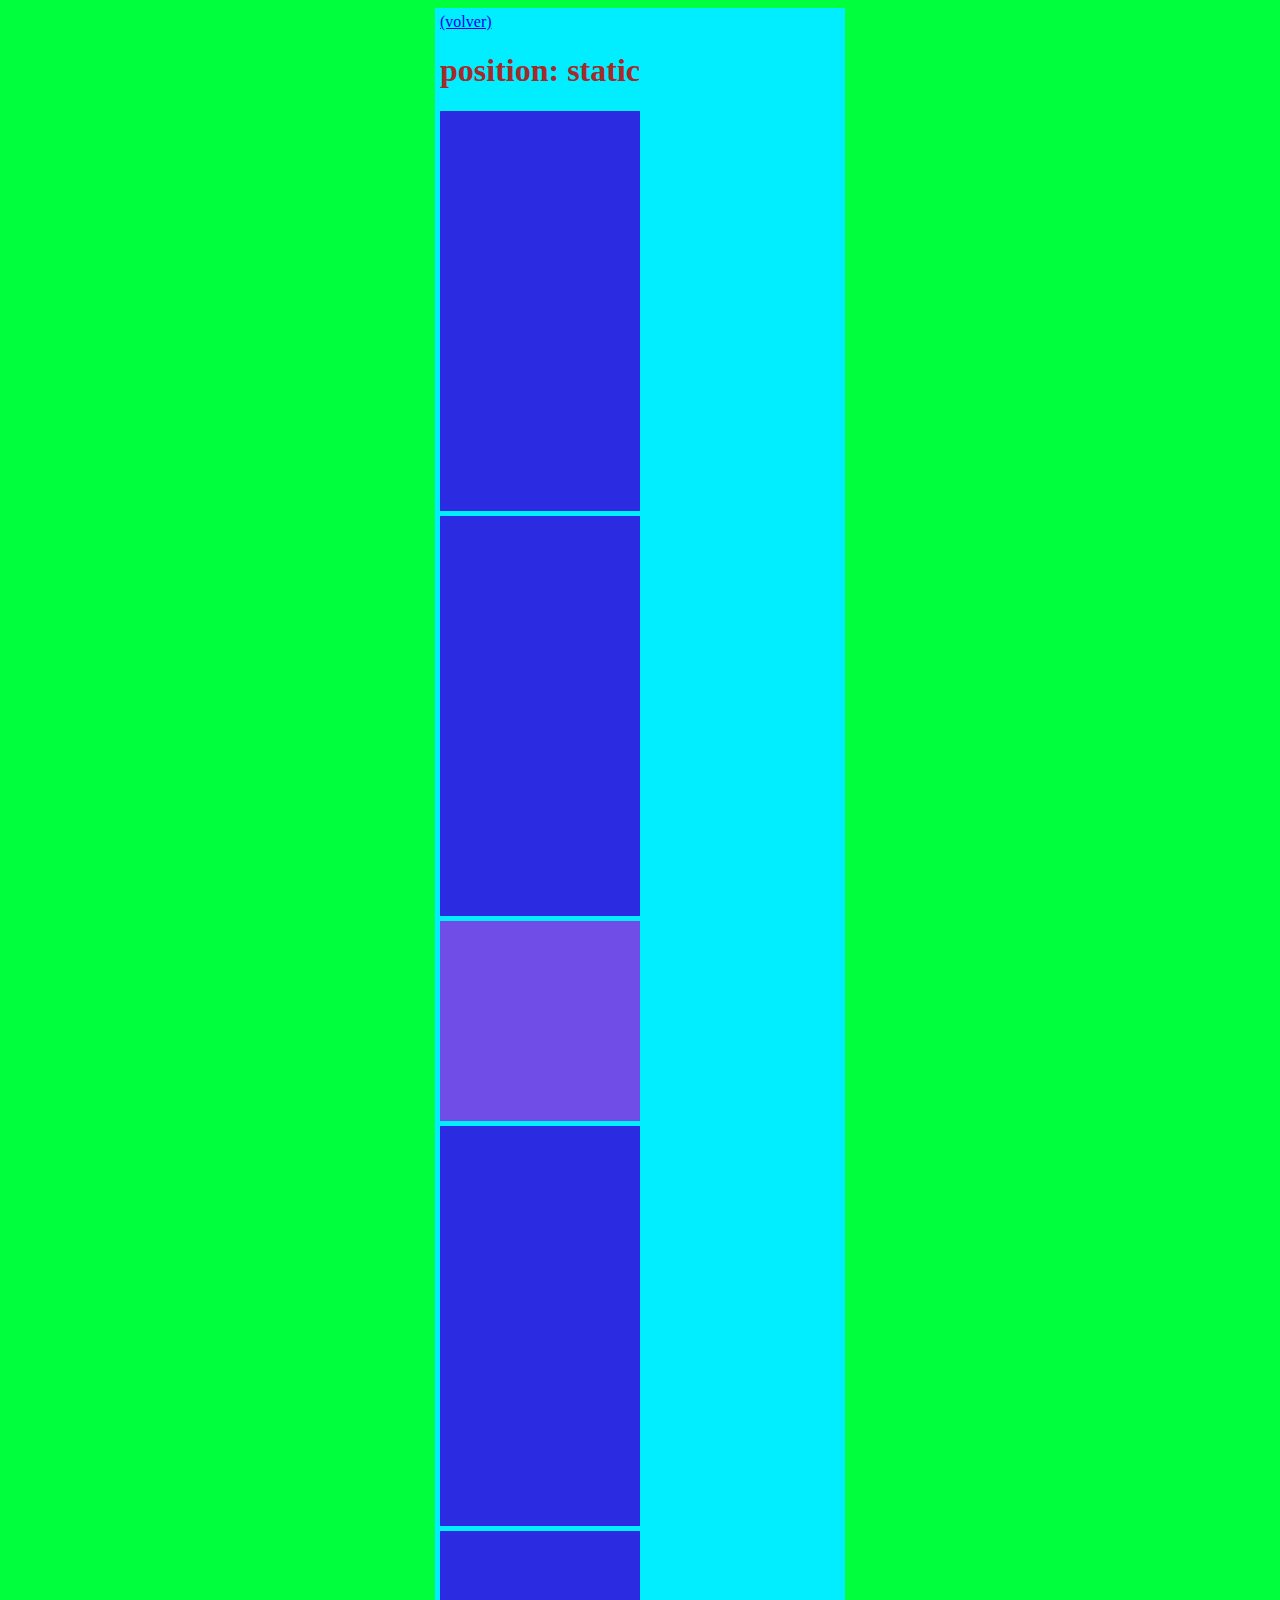
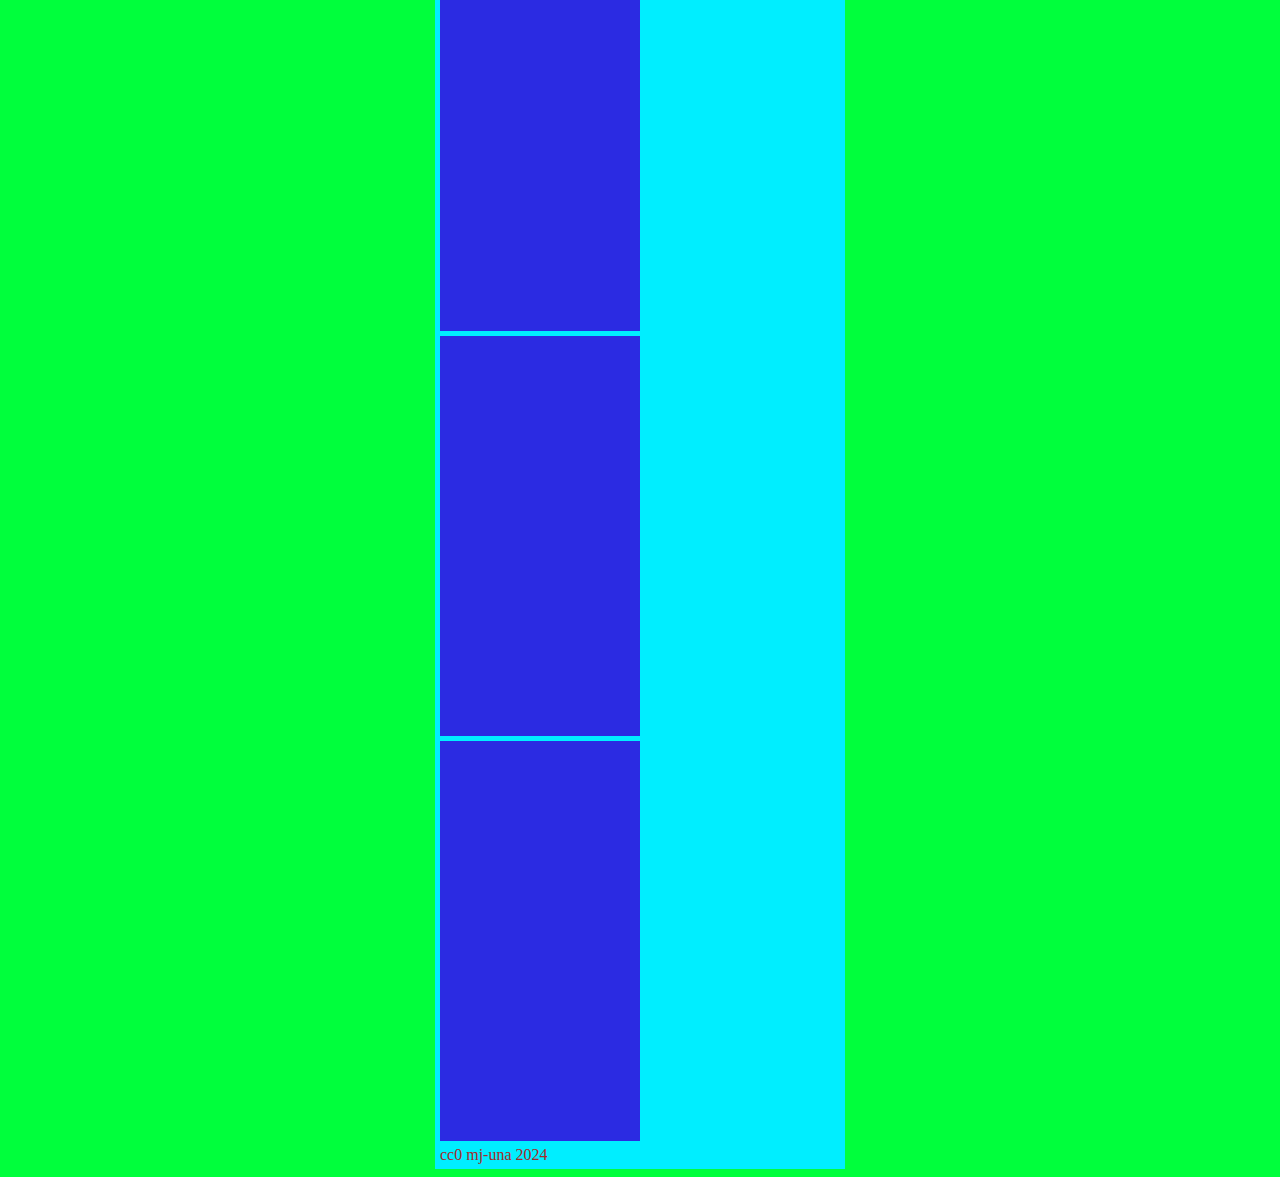
<file: 0_static/index.html>
<!DOCTYPE html>
<html lang="es">
<head>
    <meta charset="UTF-8">
    <meta name="viewport" content="width=device-width, initial-scale=1.0">
    <link rel="stylesheet" href="style.css">
    <title>static</title>
</head>
<body>
    <header>
        <a href="../index.html">(volver)</a>
    </header>
    <main>
        <h1>position: static</h1>
    
        <div class="rect"></div>
        <div class="rect"></div>
    
        <div class="cuad"></div>
        
        <div class="rect"></div>
        <div class="rect"></div>
        <div class="rect"></div>
        <div class="rect"></div>
    </main>
    <footer>
        cc0 mj-una 2024
    </footer>
</body>
</html>
</file>
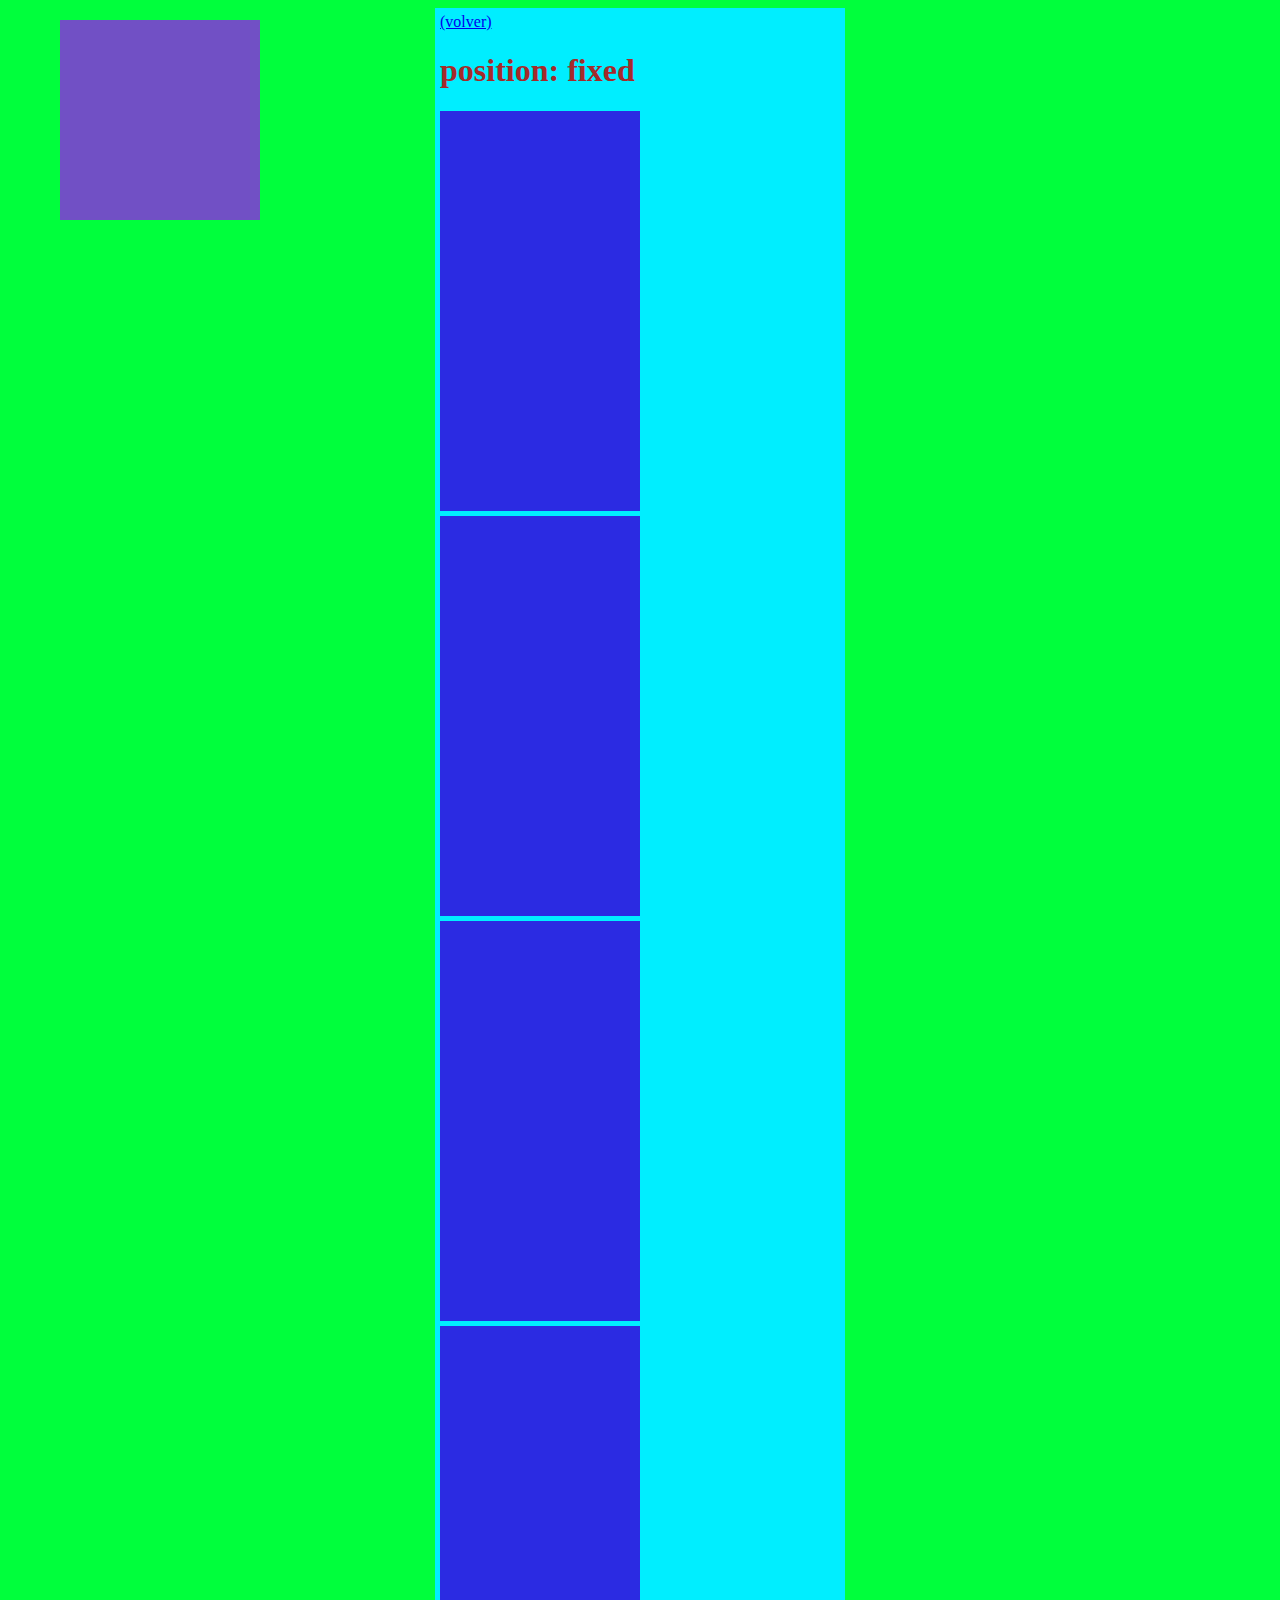
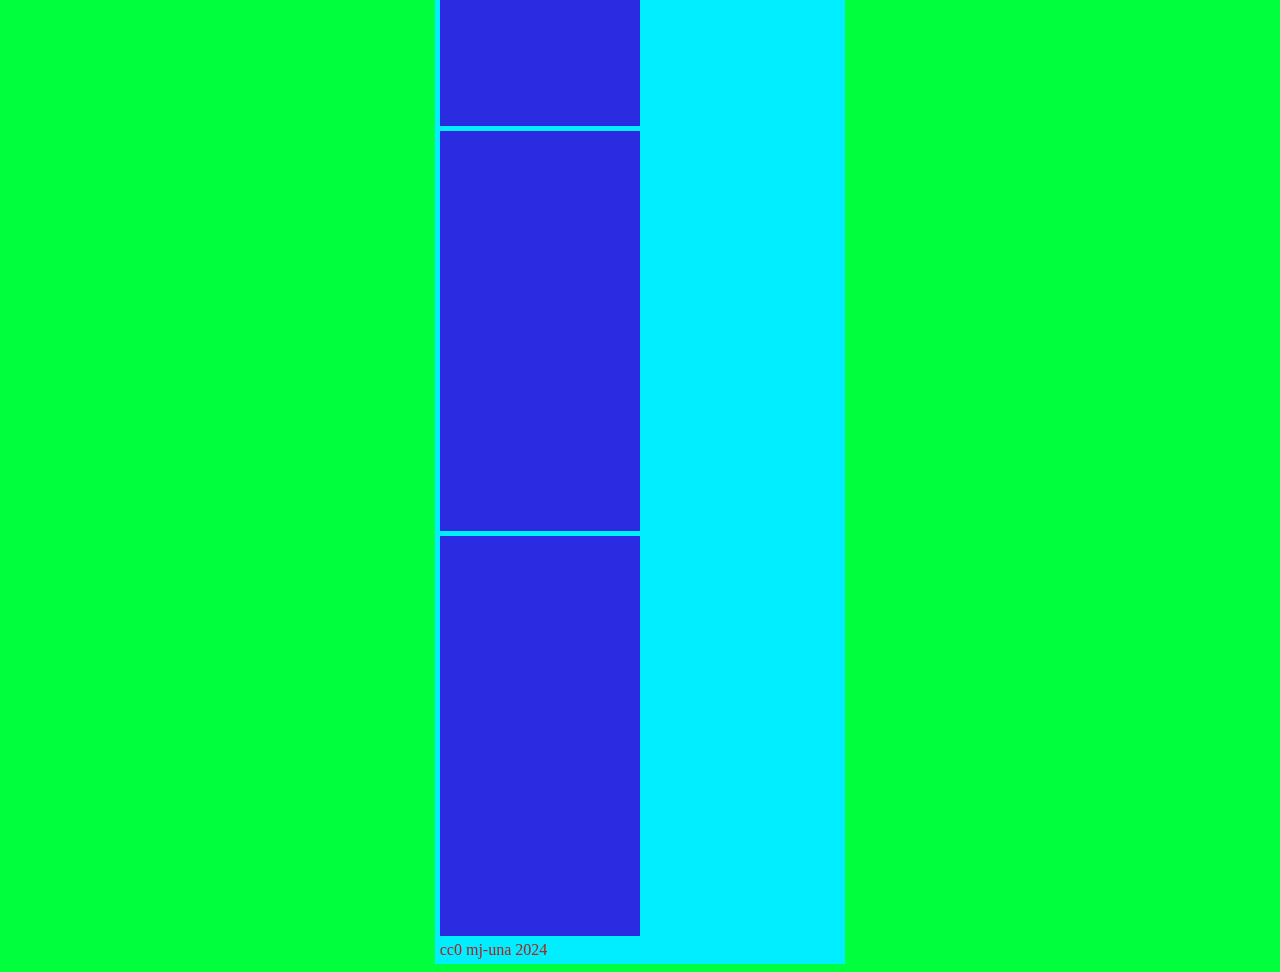
<file: 1_fixed/index.html>
<!DOCTYPE html>
<html lang="es">
<head>
    <meta charset="UTF-8">
    <meta name="viewport" content="width=device-width, initial-scale=1.0">
    <link rel="stylesheet" href="style.css">
    <title>fixed</title>
</head>
<body>
    <header>
        <a href="../index.html">(volver)</a>
    </header>
    <main>
        <h1>position: fixed</h1>
    
        <div class="rect"></div>
        <div class="rect"></div>
    
        <div class="cuad"></div>
        
        <div class="rect"></div>
        <div class="rect"></div>
        <div class="rect"></div>
        <div class="rect"></div>
    </main>
    <footer>
        cc0 mj-una 2024
    </footer>
</body>
</html>
</file>
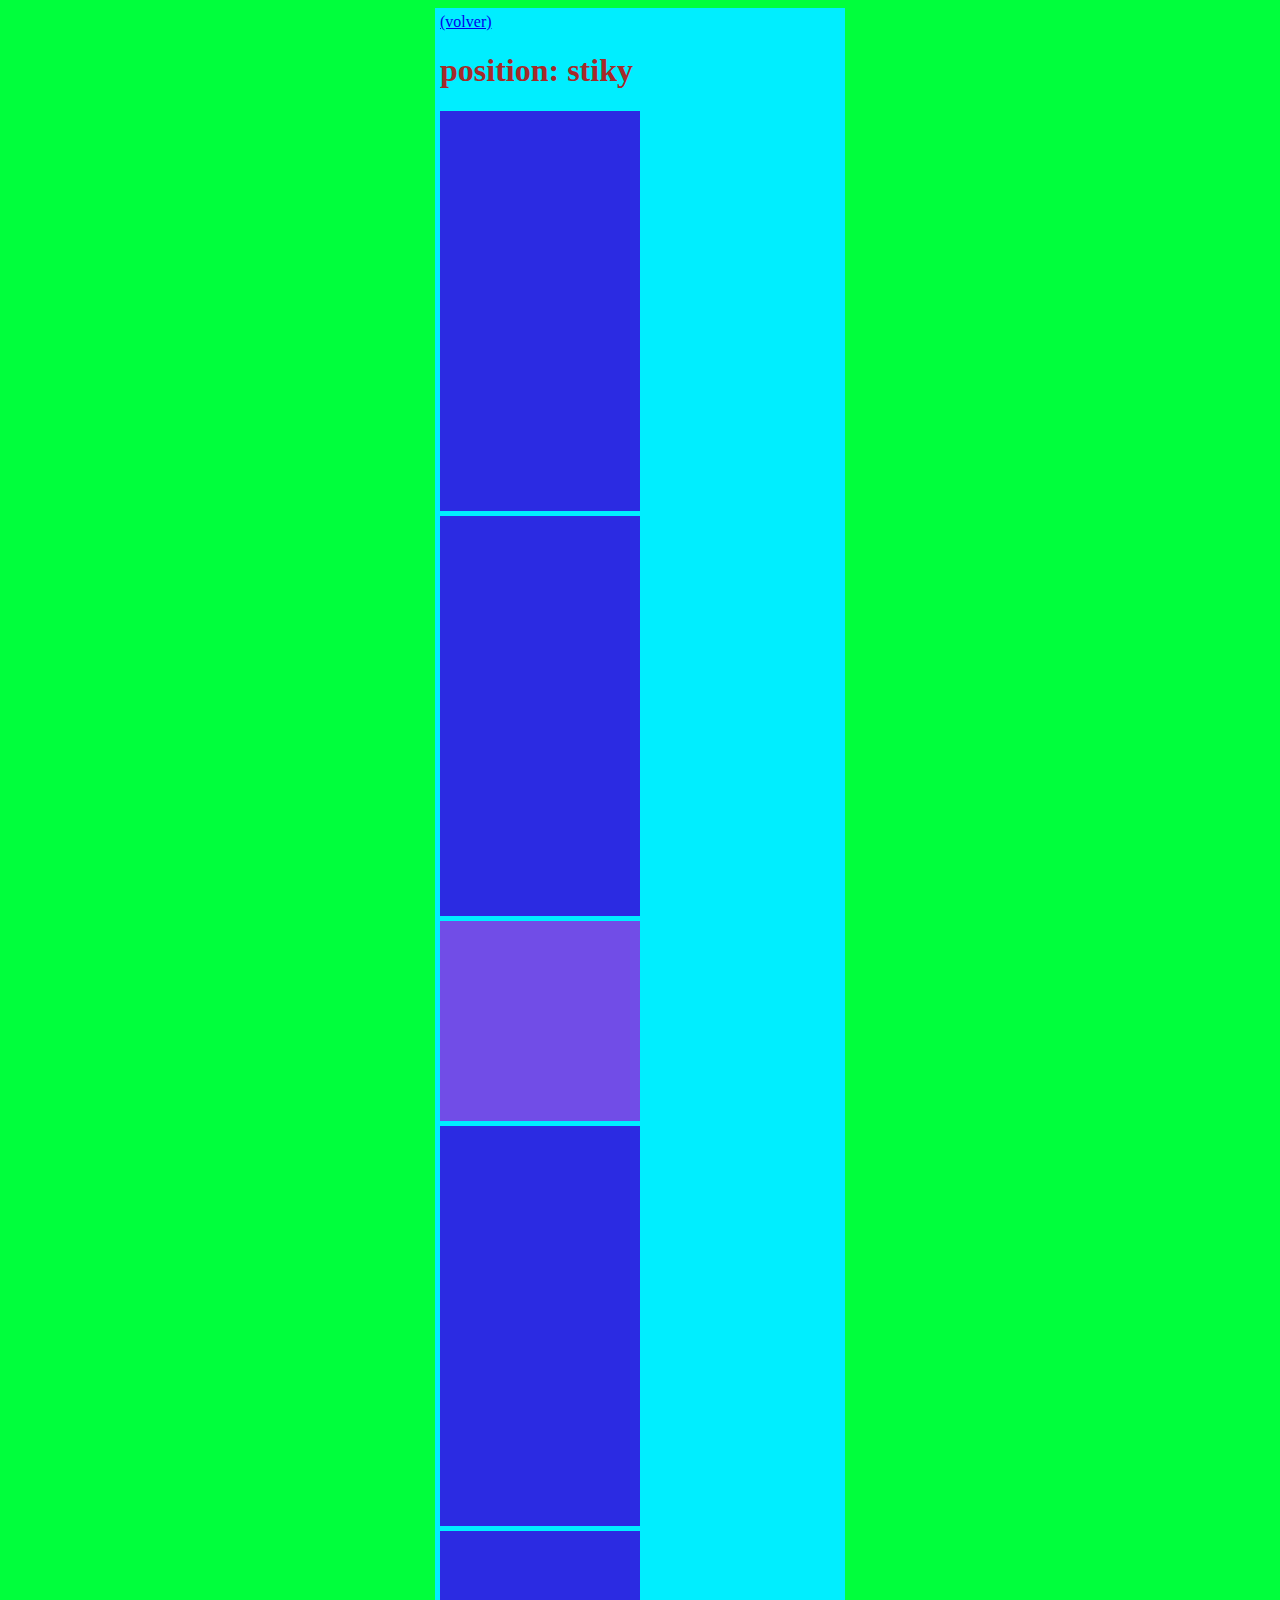
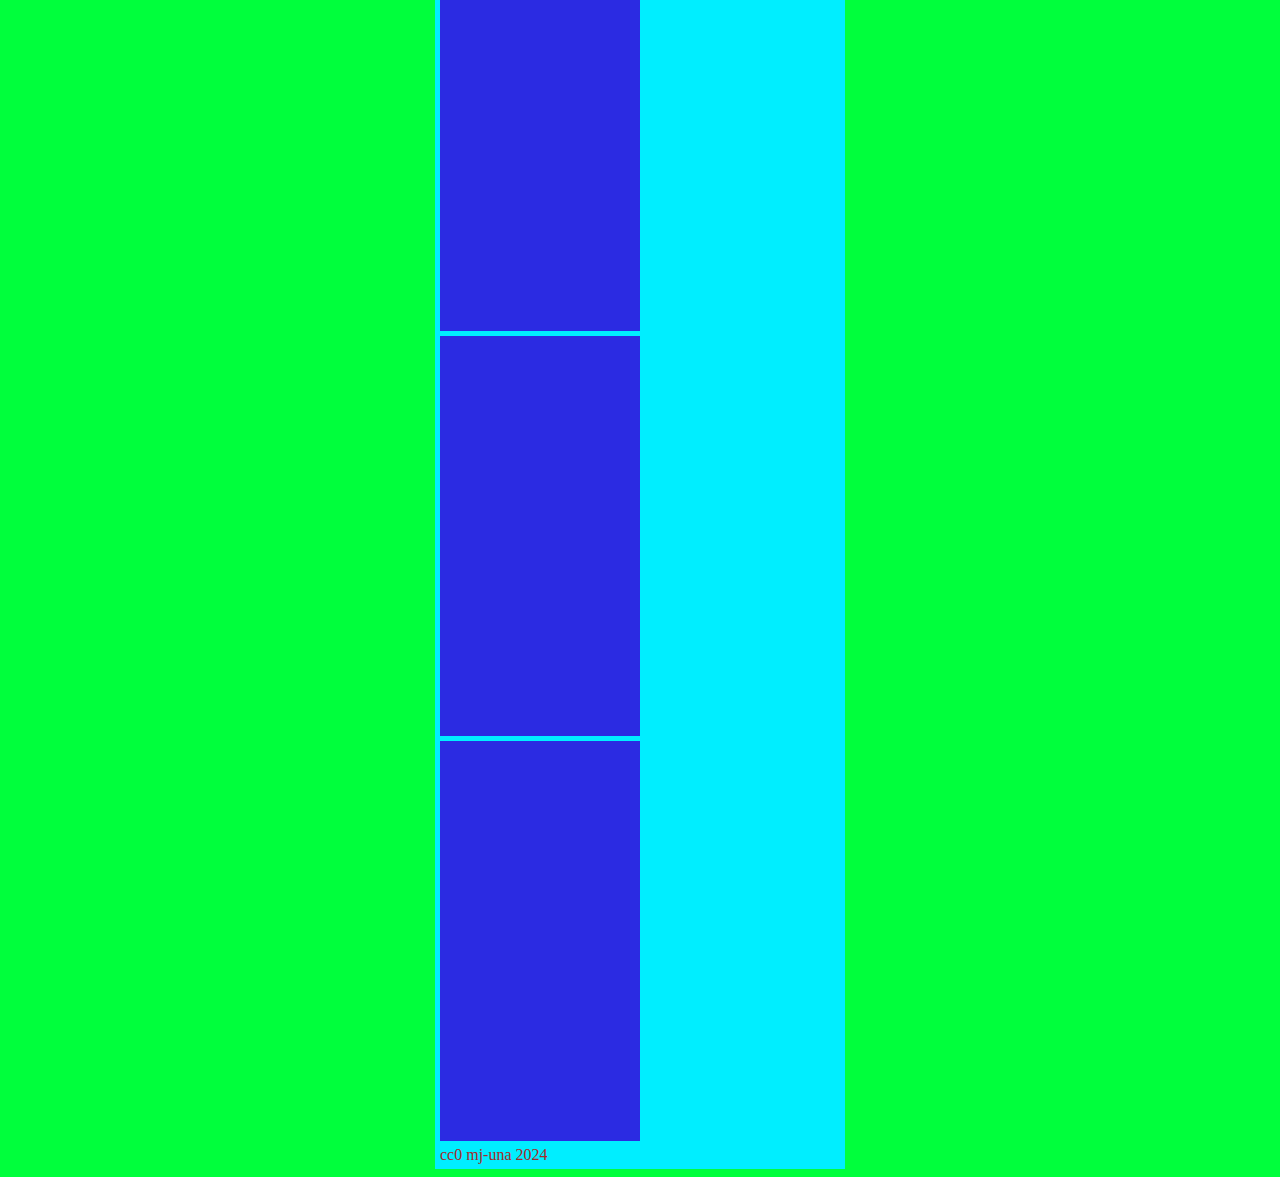
<file: 2_sticky/index.html>
<!DOCTYPE html>
<html lang="es">
<head>
    <meta charset="UTF-8">
    <meta name="viewport" content="width=device-width, initial-scale=1.0">
    <link rel="stylesheet" href="style.css">
    <title>sticky</title>
</head>
<body>
    <header>
        <a href="../index.html">(volver)</a>
    </header>
    <main>
        <h1>position: stiky</h1>
    
        <div class="rect"></div>
        <div class="rect"></div>
    
        <div class="cuad"></div>
        
        <div class="rect"></div>
        <div class="rect"></div>
        <div class="rect"></div>
        <div class="rect"></div>
    </main>
    <footer>
        cc0 mj-una 2024
    </footer>
</body>
</html>
</file>
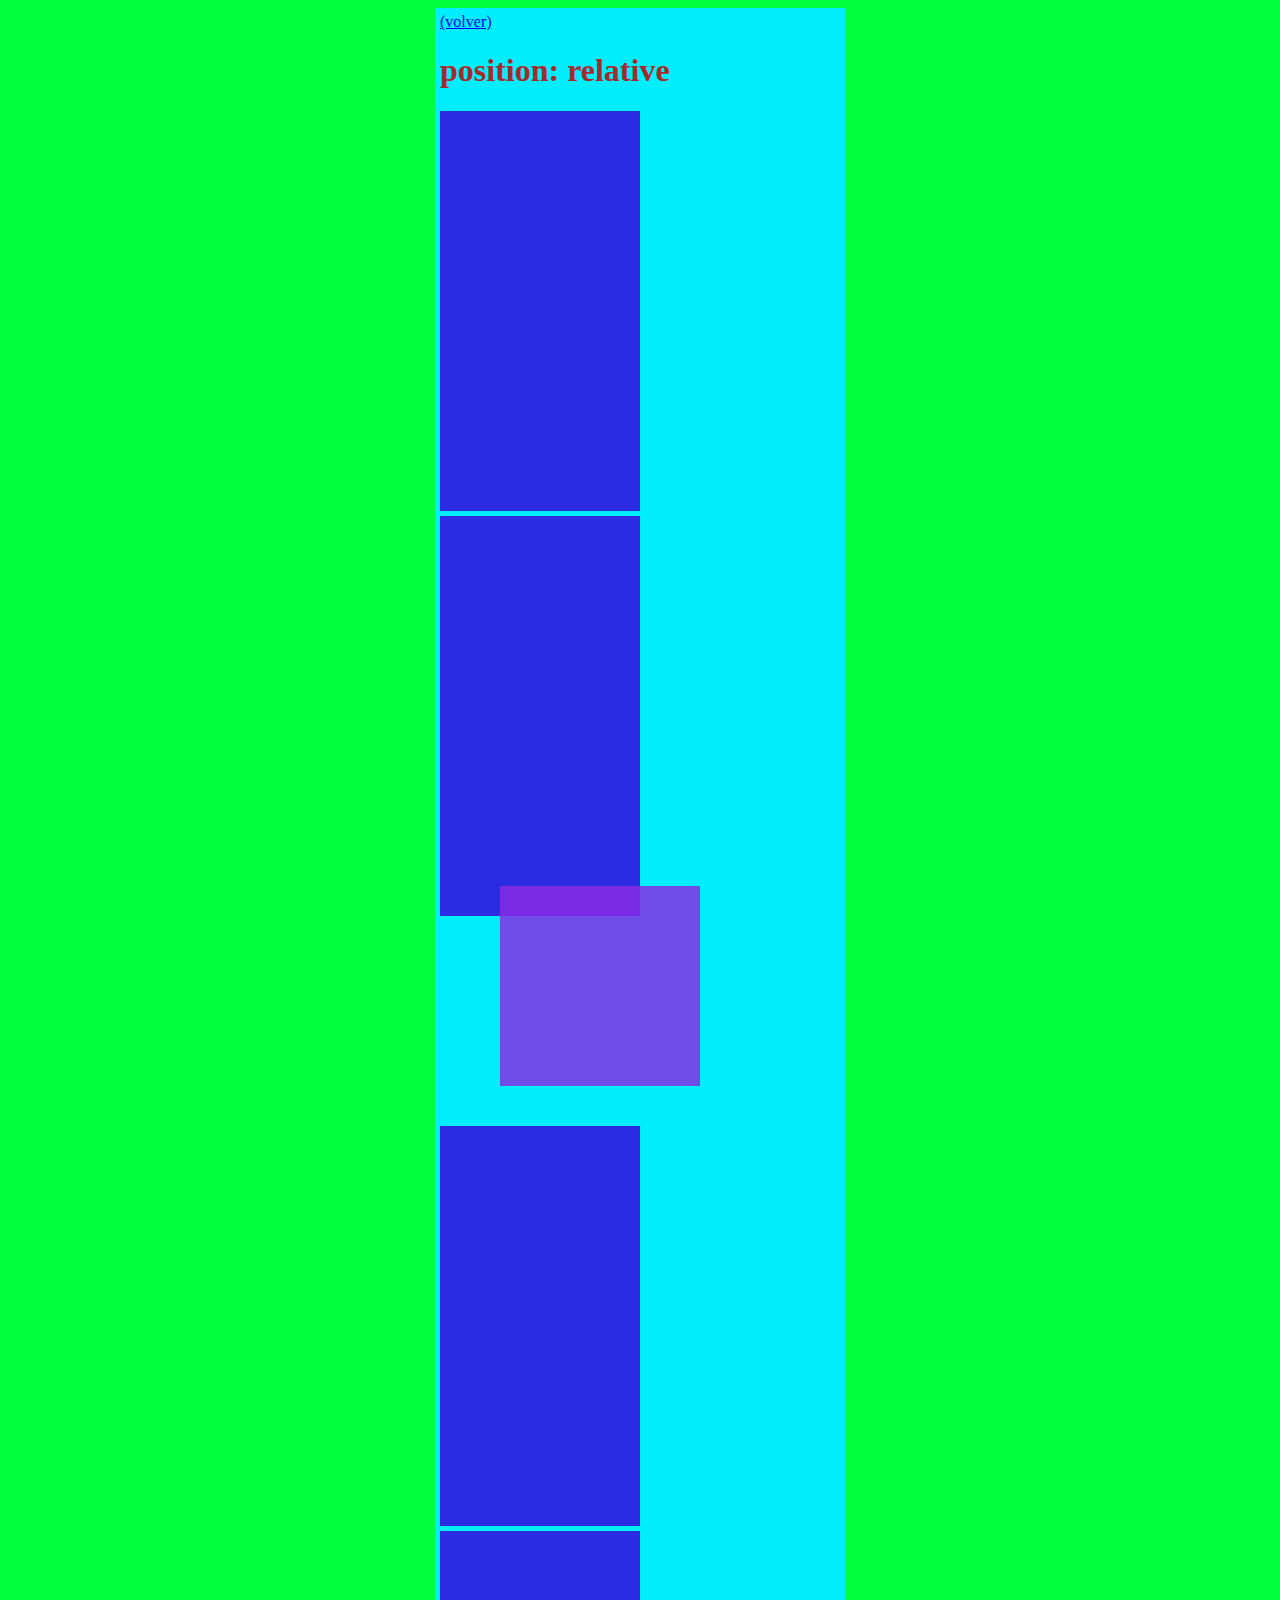
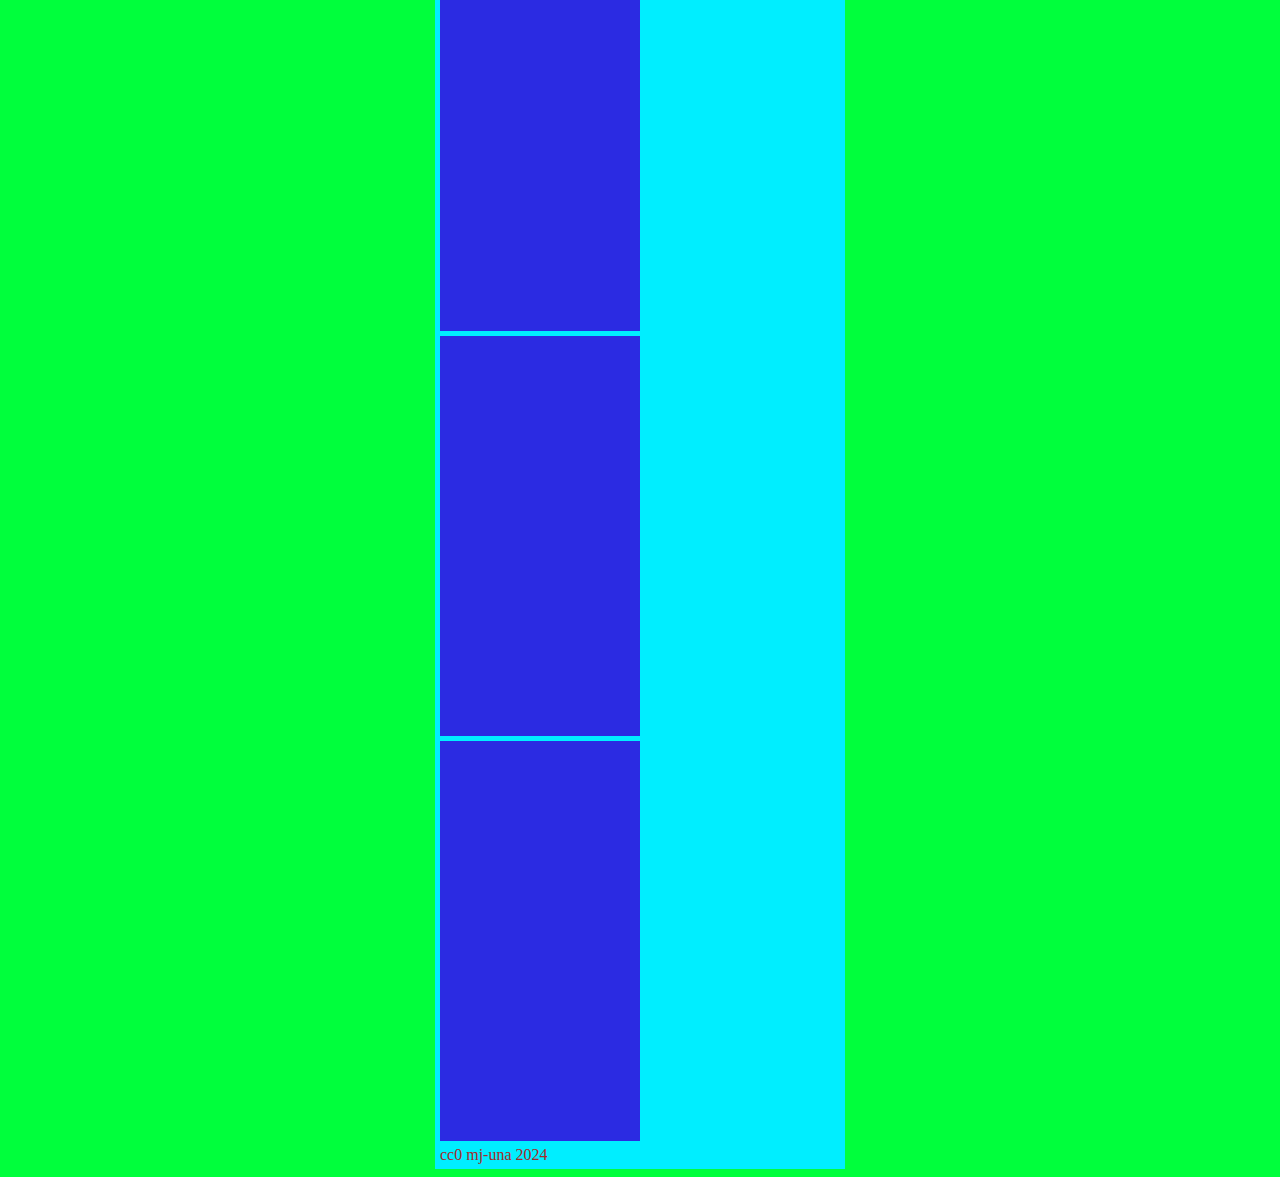
<file: 3_relative/index.html>
<!DOCTYPE html>
<html lang="es">
<head>
    <meta charset="UTF-8">
    <meta name="viewport" content="width=device-width, initial-scale=1.0">
    <link rel="stylesheet" href="style.css">
    <title>relative</title>
</head>
<body>
    <header>
        <a href="../index.html">(volver)</a>
    </header>
    <main>
        <h1>position: relative</h1>
    
        <div class="rect"></div>
        <div class="rect"></div>
    
        <div class="cuad"></div>
        
        <div class="rect"></div>
        <div class="rect"></div>
        <div class="rect"></div>
        <div class="rect"></div>
    </main>
    <footer>
        cc0 mj-una 2024
    </footer>
</body>
</html>
</file>
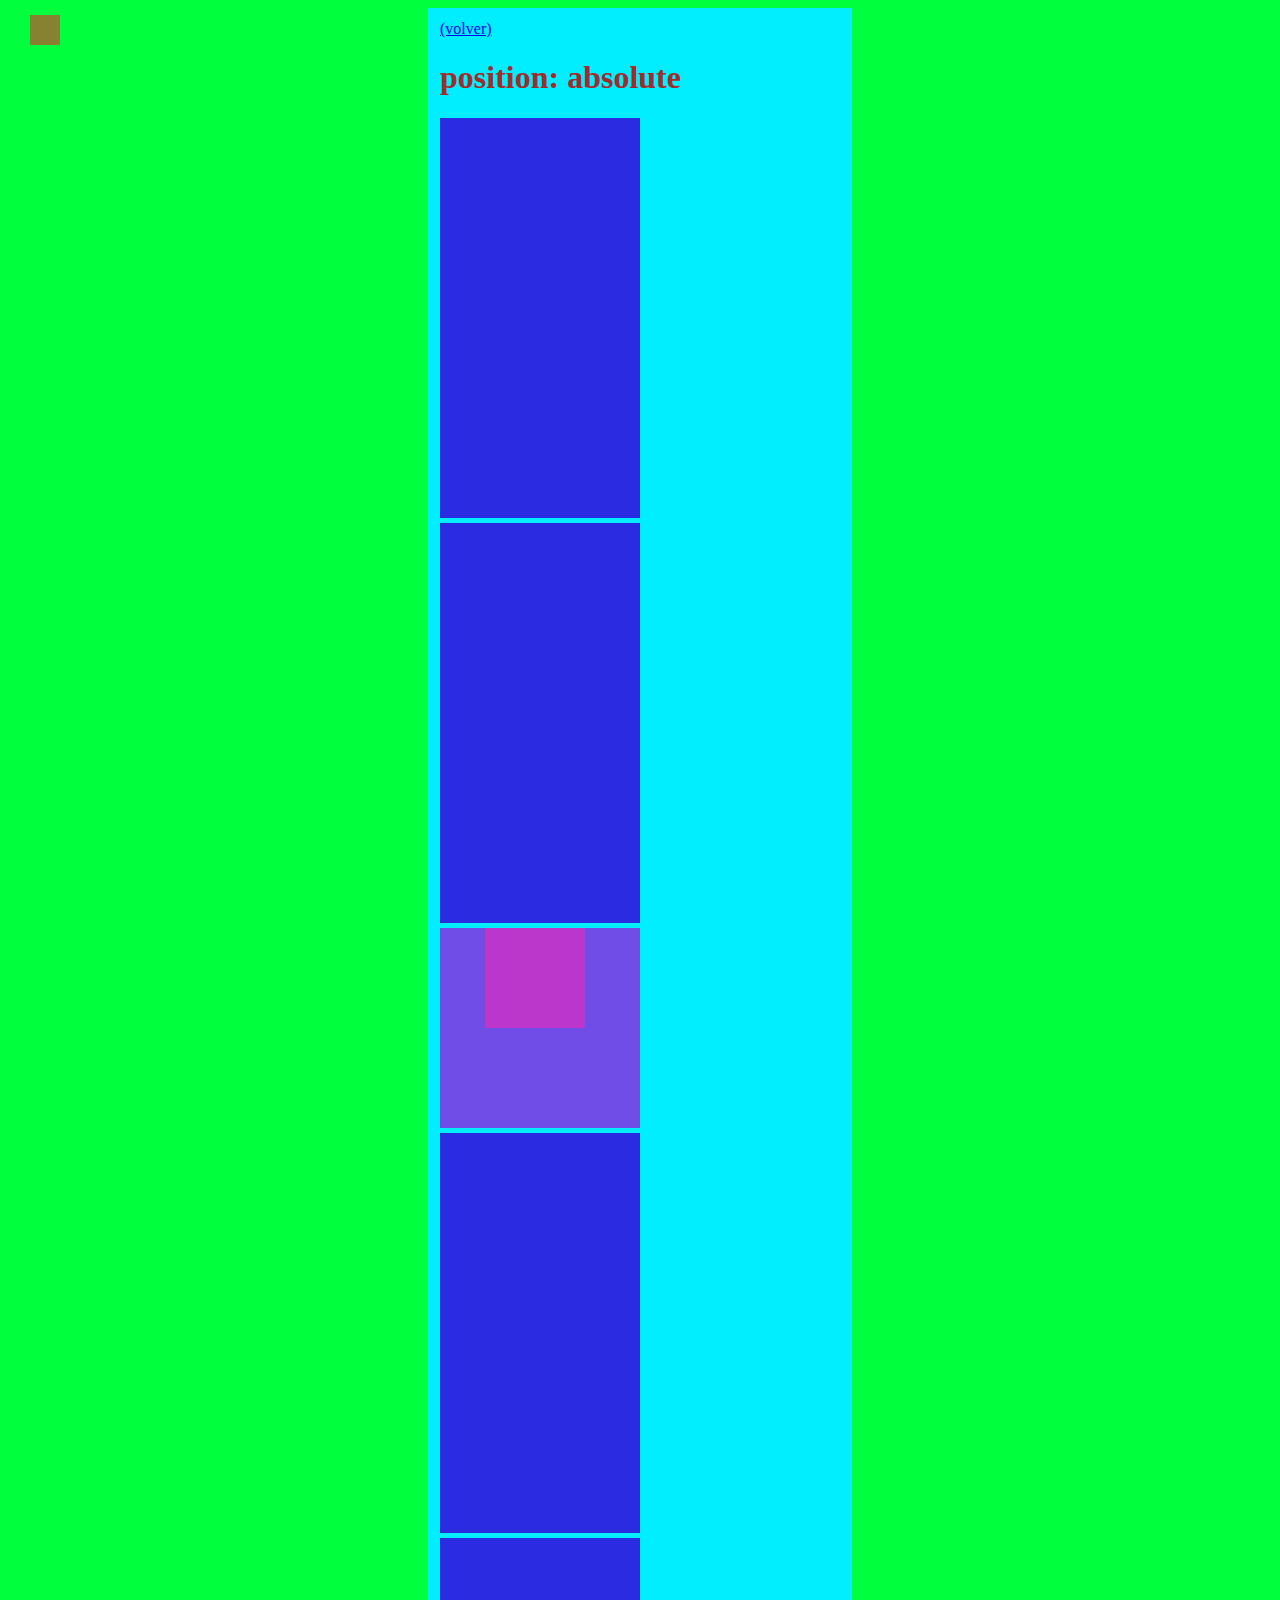
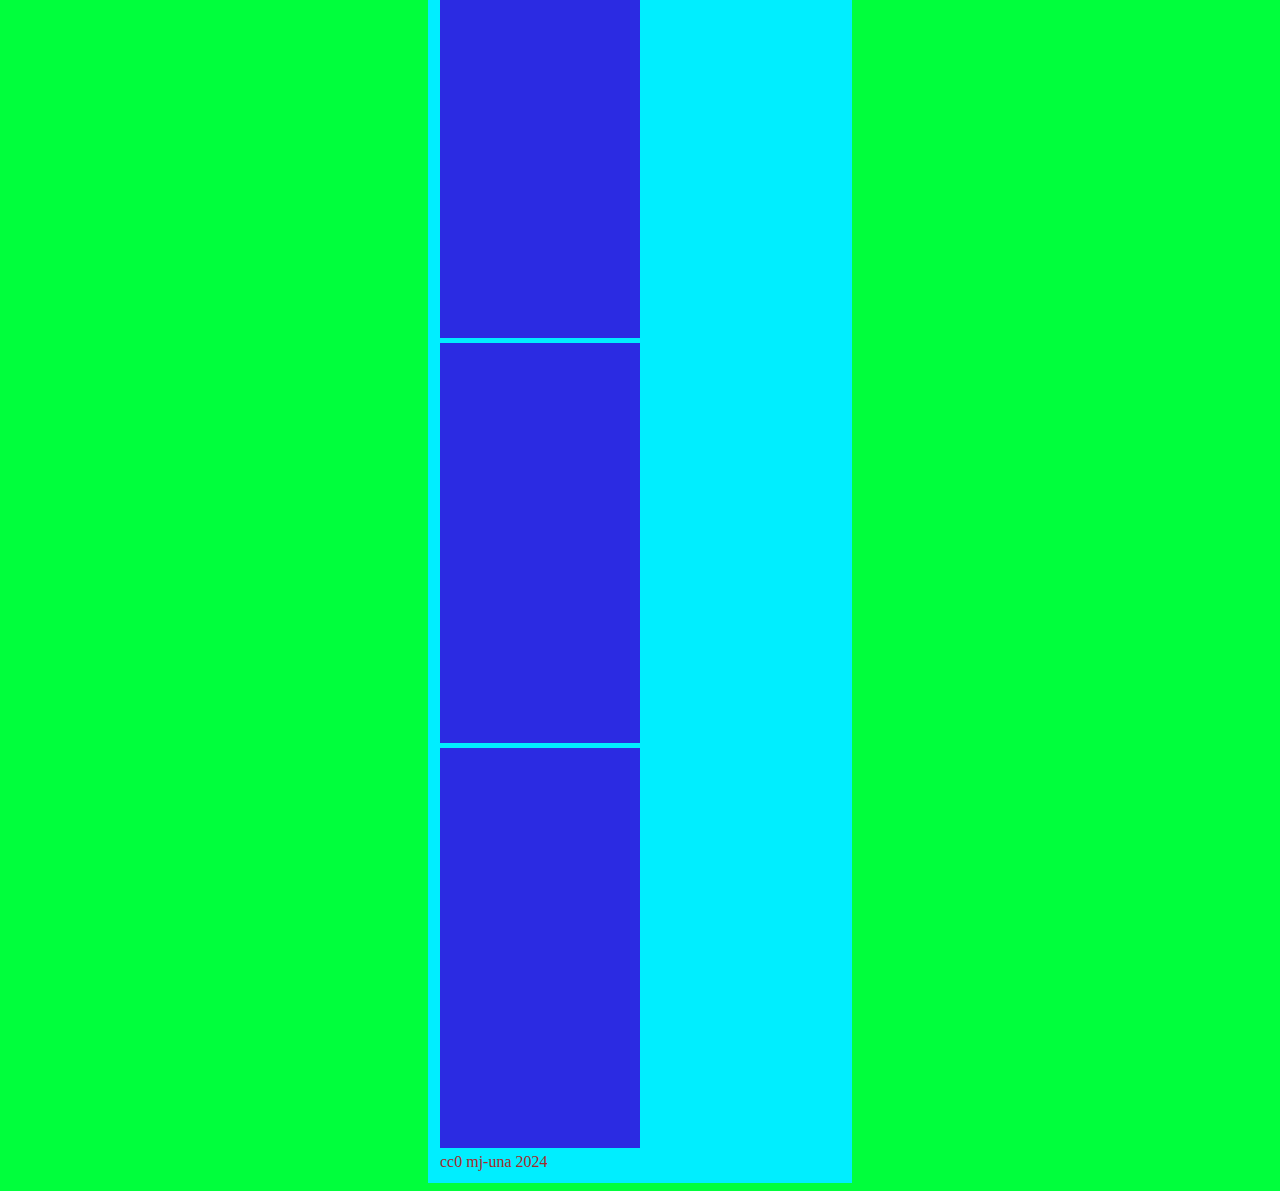
<file: 4_absolute/index.html>
<!DOCTYPE html>
<html lang="es">
<head>
    <meta charset="UTF-8">
    <meta name="viewport" content="width=device-width, initial-scale=1.0">
    <link rel="stylesheet" href="style.css">
    <title>absolute</title>
</head>
<body>
    <header>
        <a href="../index.html">(volver)</a>
    </header>
    <main>
        <h1>position: absolute</h1>
    
        <div class="rect"></div>
        <div class="rect"></div>
    
        <div class="cuad">
            <div class="cuad2">
                <div class="cuad3"></div>
            </div>
        </div>
        
        <div class="rect"></div>
        <div class="rect"></div>
        <div class="rect"></div>
        <div class="rect"></div>
    </main>
    <footer>
        cc0 mj-una 2024
    </footer>
</body>
</html>
</file>
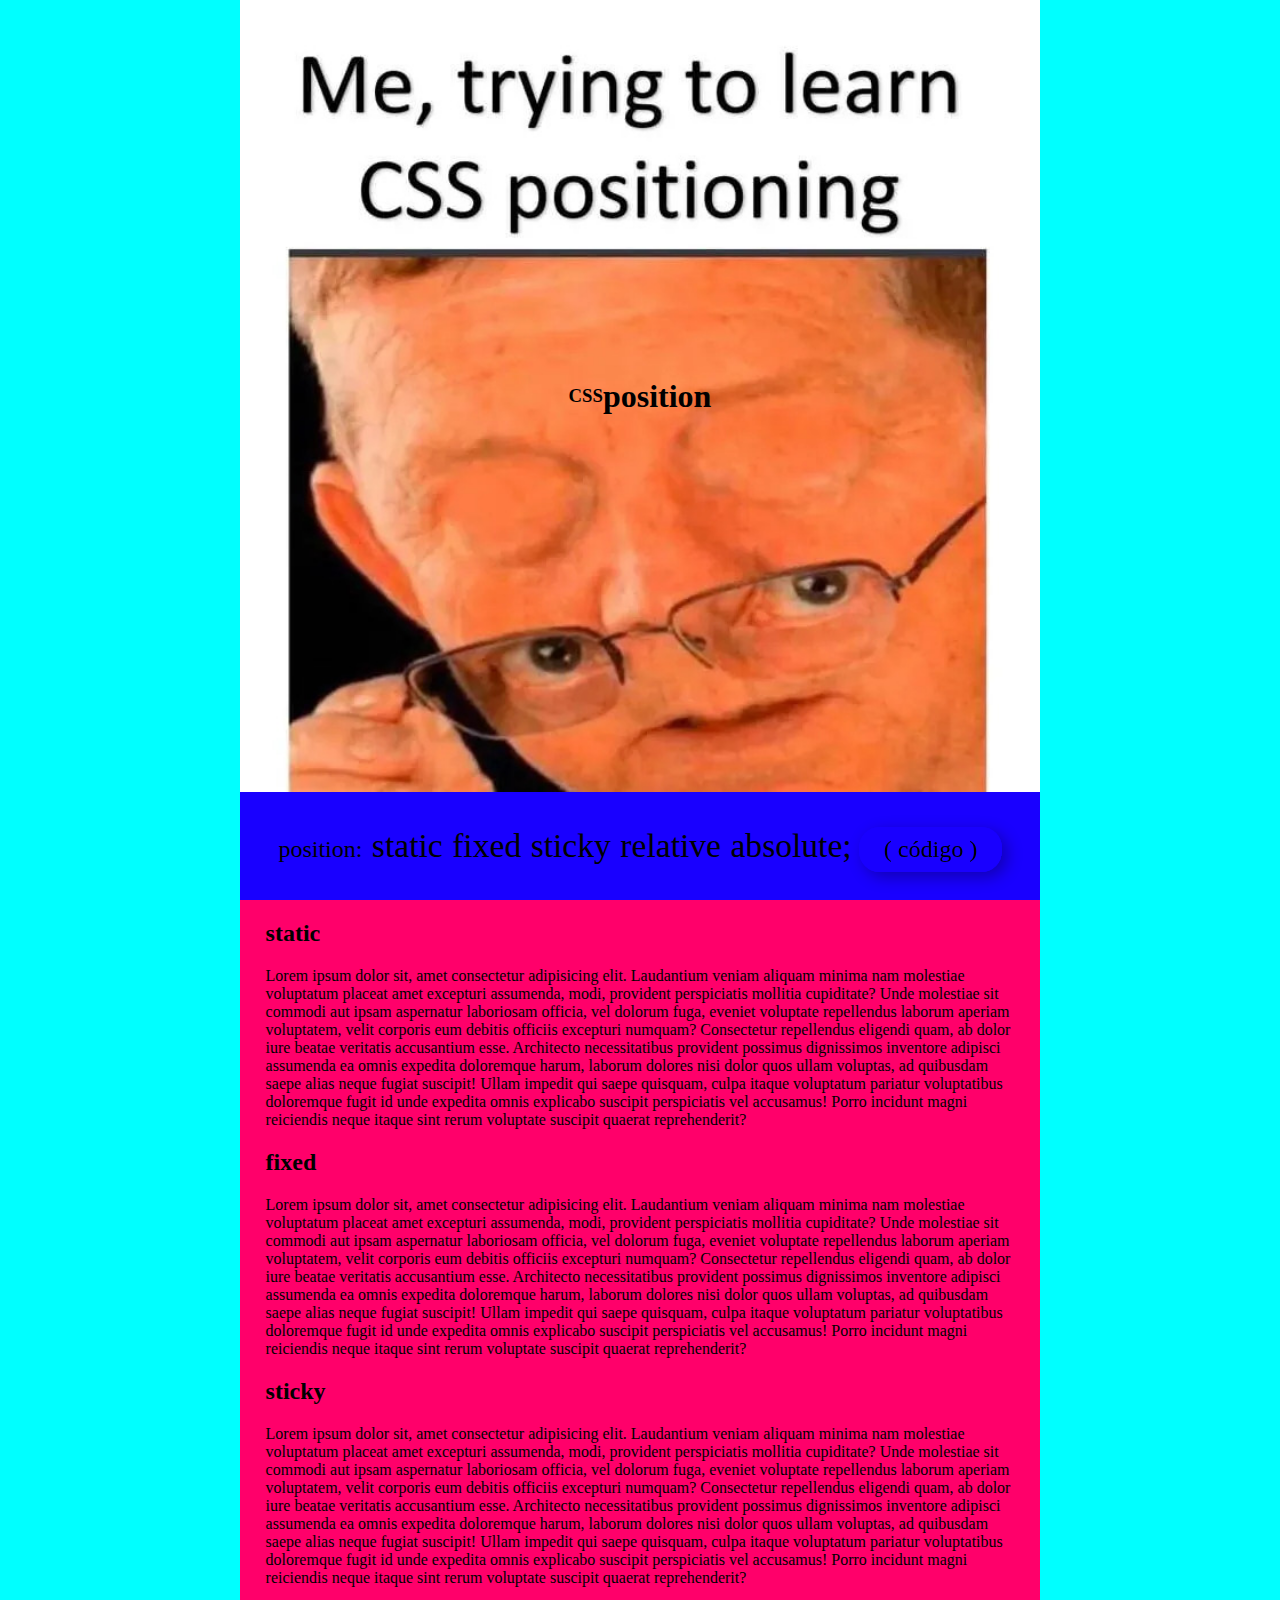
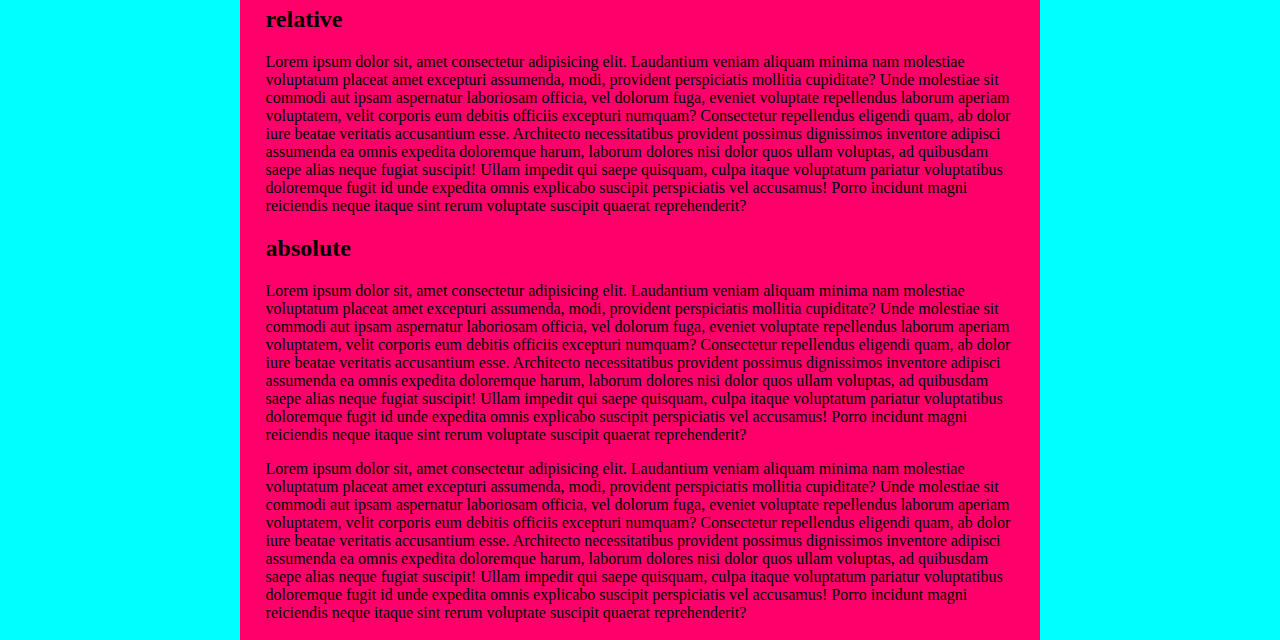
<file: 5_ejemplo/index.html>
<!DOCTYPE html>
<html lang="es">
<head>
	<script src="script.js"></script>
	<link rel="icon" type="image/x-icon" href="ico/favicon.ico">
	<link rel="stylesheet" type="text/css" href="style.css">
	<meta charset="UTF-8">
	<meta name="viewport" content="width=device-width, initial-scale=1.0">
	<title>position</title>
</head>
<body>
	<header>
		<div class="meme">
			<h3>CSS</h3>
			<h1>position</h1>
		</div>
	</header>
	<nav>
		<ul>
			<li>
				<span class="sp-chi">position:</span>
				
			</li>
			<li>
				<a href="#static">
					static
				</a>
			</li>
			<li>
				<a href="#fixed">
					fixed
				</a>
			</li>
			<li>
				<a href="#sticky">
					sticky
				</a>
			</li>
			<li>
				<a href="#relative">
					relative
				</a>
			</li>
			<li>
				<a href="#absolute">
					absolute;
				</a>
			</li>
			<li>
				<a href="https://github.com/mj-una">
					<address>
						<span class="sp-chi">&nbsp;por </span>
						<span class="sp-gra">mj-una</span>
					</address>
				</a>
			</li>
		</ul>
	</nav>
	<div id="lin-fix">
		<nav>
			<ul>
				<li>
					<span class="sp-chi">position:</span>
					
				</li>
				<li>
					<a href="#static">
						static
					</a>
				</li>
				<li>
					<a href="#fixed">
						fixed
					</a>
				</li>
				<li>
					<a href="#sticky">
						sticky
					</a>
				</li>
				<li>
					<a href="#relative">
						relative
					</a>
				</li>
				<li>
					<a href="#absolute">
						absolute;
					</a>
				</li>
				<li>
					<a href="http://https://www.youtube.com/"
					target="_blank" rel="noopener noreferrer"
					class="lin-vis">
					<span class="sp-chi">&nbsp;&nbsp;&nbsp;( código )&nbsp;&nbsp;&nbsp;</span>
					</a>
				</li>
			</ul>
		</nav>
	</div>

	<main>
		<section id="static">
			<h2>static</h2>
			<p>
				Lorem ipsum dolor sit, amet consectetur adipisicing elit.
				Laudantium veniam aliquam minima nam molestiae voluptatum
				placeat amet excepturi assumenda, modi, provident perspiciatis
				mollitia cupiditate? Unde molestiae sit commodi aut ipsam
				aspernatur laboriosam officia, vel dolorum fuga, eveniet
				voluptate repellendus laborum aperiam voluptatem, velit
				corporis eum debitis officiis excepturi numquam?
				Consectetur repellendus eligendi quam, ab dolor iure beatae
				veritatis accusantium esse. Architecto necessitatibus provident
				possimus dignissimos inventore adipisci assumenda ea omnis
				expedita doloremque harum, laborum dolores nisi dolor quos
				ullam voluptas, ad quibusdam saepe alias neque fugiat suscipit!
				Ullam impedit qui saepe quisquam, culpa itaque voluptatum pariatur
				voluptatibus doloremque fugit id unde expedita omnis explicabo
				suscipit perspiciatis vel accusamus! Porro incidunt magni reiciendis
				neque itaque sint rerum voluptate suscipit quaerat reprehenderit?
			</p>
		</section>
		
		<section id="fixed">
			<h2>fixed</h2>
			<p>
				Lorem ipsum dolor sit, amet consectetur adipisicing elit.
				Laudantium veniam aliquam minima nam molestiae voluptatum
				placeat amet excepturi assumenda, modi, provident perspiciatis
				mollitia cupiditate? Unde molestiae sit commodi aut ipsam
				aspernatur laboriosam officia, vel dolorum fuga, eveniet
				voluptate repellendus laborum aperiam voluptatem, velit
				corporis eum debitis officiis excepturi numquam?
				Consectetur repellendus eligendi quam, ab dolor iure beatae
				veritatis accusantium esse. Architecto necessitatibus provident
				possimus dignissimos inventore adipisci assumenda ea omnis
				expedita doloremque harum, laborum dolores nisi dolor quos
				ullam voluptas, ad quibusdam saepe alias neque fugiat suscipit!
				Ullam impedit qui saepe quisquam, culpa itaque voluptatum pariatur
				voluptatibus doloremque fugit id unde expedita omnis explicabo
				suscipit perspiciatis vel accusamus! Porro incidunt magni reiciendis
				neque itaque sint rerum voluptate suscipit quaerat reprehenderit?
			</p>
		</section>
		
		<section id="sticky">
			<h2>sticky</h2>
			<p>
				Lorem ipsum dolor sit, amet consectetur adipisicing elit.
				Laudantium veniam aliquam minima nam molestiae voluptatum
				placeat amet excepturi assumenda, modi, provident perspiciatis
				mollitia cupiditate? Unde molestiae sit commodi aut ipsam
				aspernatur laboriosam officia, vel dolorum fuga, eveniet
				voluptate repellendus laborum aperiam voluptatem, velit
				corporis eum debitis officiis excepturi numquam?
				Consectetur repellendus eligendi quam, ab dolor iure beatae
				veritatis accusantium esse. Architecto necessitatibus provident
				possimus dignissimos inventore adipisci assumenda ea omnis
				expedita doloremque harum, laborum dolores nisi dolor quos
				ullam voluptas, ad quibusdam saepe alias neque fugiat suscipit!
				Ullam impedit qui saepe quisquam, culpa itaque voluptatum pariatur
				voluptatibus doloremque fugit id unde expedita omnis explicabo
				suscipit perspiciatis vel accusamus! Porro incidunt magni reiciendis
				neque itaque sint rerum voluptate suscipit quaerat reprehenderit?
			</p>
		</section>

		<section id="relative">
			<h2>relative</h2>
			<p>
				Lorem ipsum dolor sit, amet consectetur adipisicing elit.
				Laudantium veniam aliquam minima nam molestiae voluptatum
				placeat amet excepturi assumenda, modi, provident perspiciatis
				mollitia cupiditate? Unde molestiae sit commodi aut ipsam
				aspernatur laboriosam officia, vel dolorum fuga, eveniet
				voluptate repellendus laborum aperiam voluptatem, velit
				corporis eum debitis officiis excepturi numquam?
				Consectetur repellendus eligendi quam, ab dolor iure beatae
				veritatis accusantium esse. Architecto necessitatibus provident
				possimus dignissimos inventore adipisci assumenda ea omnis
				expedita doloremque harum, laborum dolores nisi dolor quos
				ullam voluptas, ad quibusdam saepe alias neque fugiat suscipit!
				Ullam impedit qui saepe quisquam, culpa itaque voluptatum pariatur
				voluptatibus doloremque fugit id unde expedita omnis explicabo
				suscipit perspiciatis vel accusamus! Porro incidunt magni reiciendis
				neque itaque sint rerum voluptate suscipit quaerat reprehenderit?
			</p>
		</section>

		<section id="absolute">
			<h2>absolute</h2>
			<p>
				Lorem ipsum dolor sit, amet consectetur adipisicing elit.
				Laudantium veniam aliquam minima nam molestiae voluptatum
				placeat amet excepturi assumenda, modi, provident perspiciatis
				mollitia cupiditate? Unde molestiae sit commodi aut ipsam
				aspernatur laboriosam officia, vel dolorum fuga, eveniet
				voluptate repellendus laborum aperiam voluptatem, velit
				corporis eum debitis officiis excepturi numquam?
				Consectetur repellendus eligendi quam, ab dolor iure beatae
				veritatis accusantium esse. Architecto necessitatibus provident
				possimus dignissimos inventore adipisci assumenda ea omnis
				expedita doloremque harum, laborum dolores nisi dolor quos
				ullam voluptas, ad quibusdam saepe alias neque fugiat suscipit!
				Ullam impedit qui saepe quisquam, culpa itaque voluptatum pariatur
				voluptatibus doloremque fugit id unde expedita omnis explicabo
				suscipit perspiciatis vel accusamus! Porro incidunt magni reiciendis
				neque itaque sint rerum voluptate suscipit quaerat reprehenderit?
			</p>
			<p>
				Lorem ipsum dolor sit, amet consectetur adipisicing elit.
				Laudantium veniam aliquam minima nam molestiae voluptatum
				placeat amet excepturi assumenda, modi, provident perspiciatis
				mollitia cupiditate? Unde molestiae sit commodi aut ipsam
				aspernatur laboriosam officia, vel dolorum fuga, eveniet
				voluptate repellendus laborum aperiam voluptatem, velit
				corporis eum debitis officiis excepturi numquam?
				Consectetur repellendus eligendi quam, ab dolor iure beatae
				veritatis accusantium esse. Architecto necessitatibus provident
				possimus dignissimos inventore adipisci assumenda ea omnis
				expedita doloremque harum, laborum dolores nisi dolor quos
				ullam voluptas, ad quibusdam saepe alias neque fugiat suscipit!
				Ullam impedit qui saepe quisquam, culpa itaque voluptatum pariatur
				voluptatibus doloremque fugit id unde expedita omnis explicabo
				suscipit perspiciatis vel accusamus! Porro incidunt magni reiciendis
				neque itaque sint rerum voluptate suscipit quaerat reprehenderit?
			</p>
		</section>
	</main>
	<footer>

	</footer>
</body>
</html>
</file>
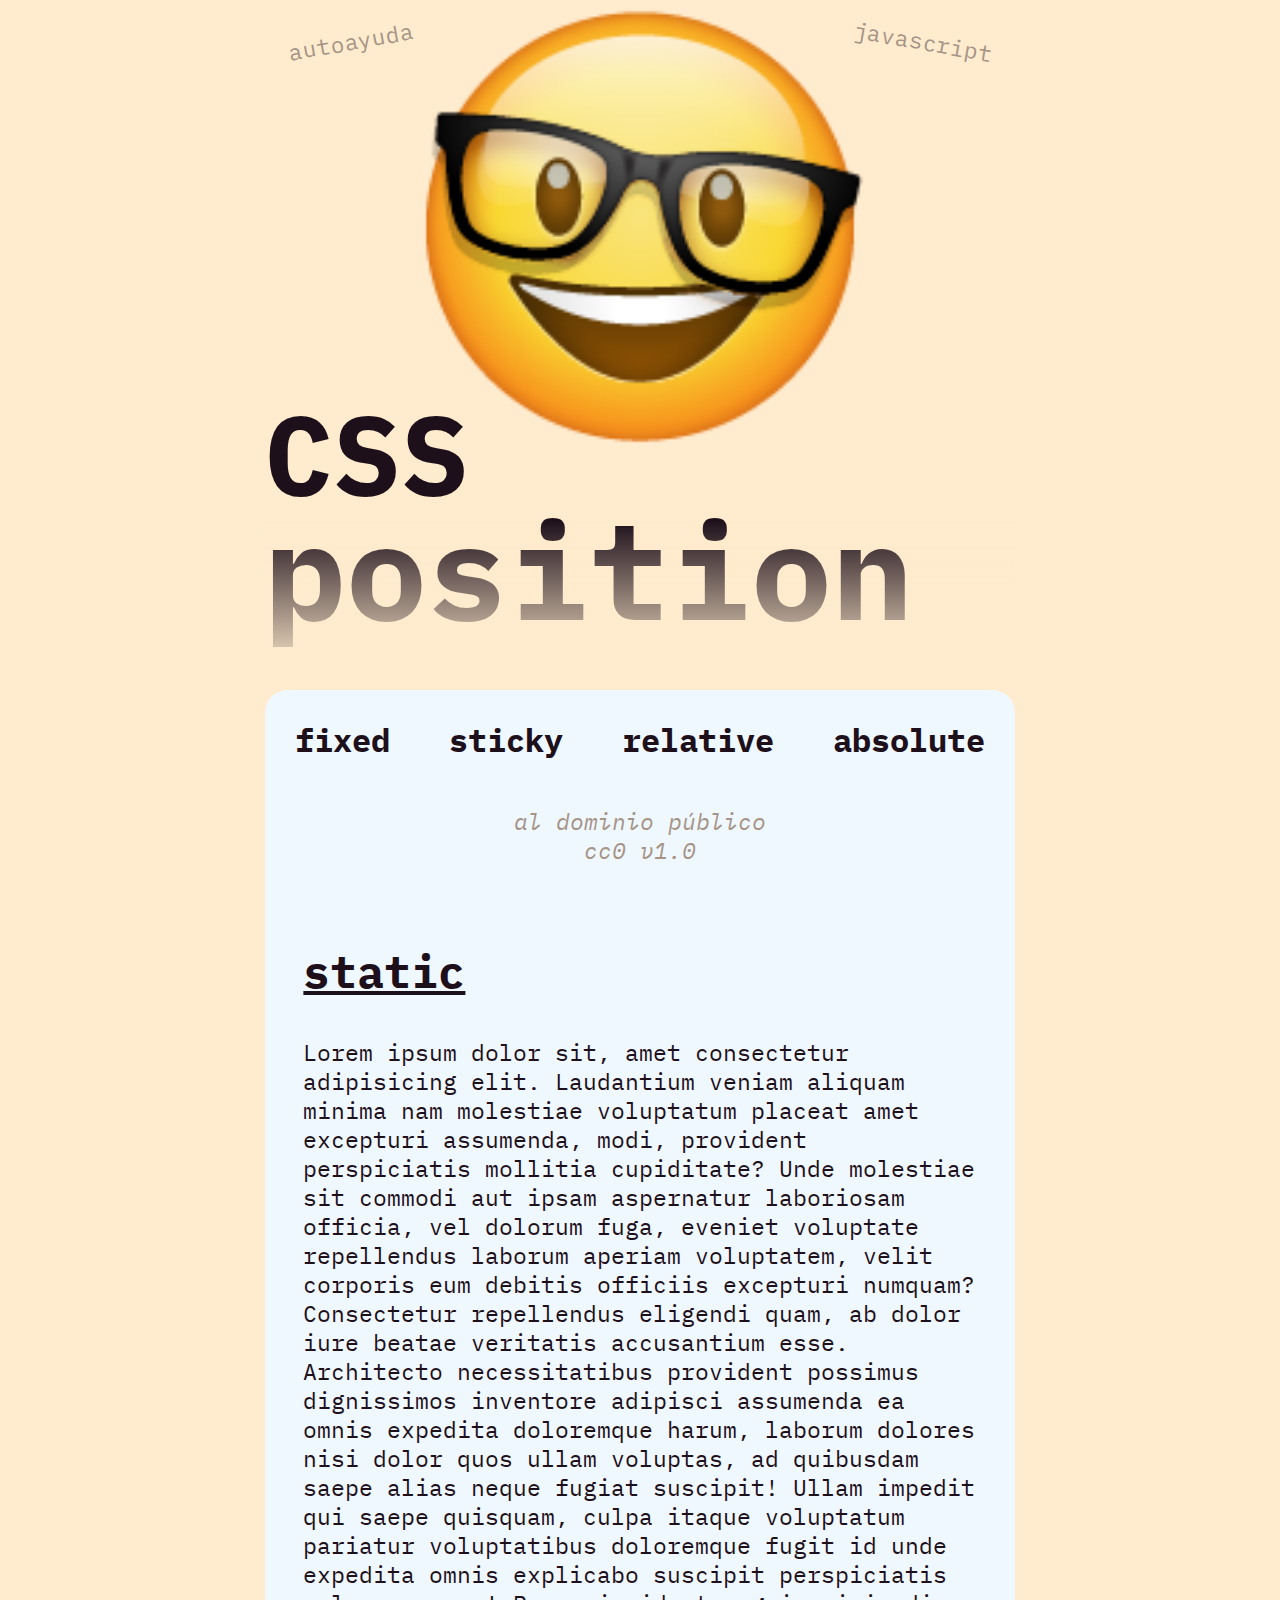
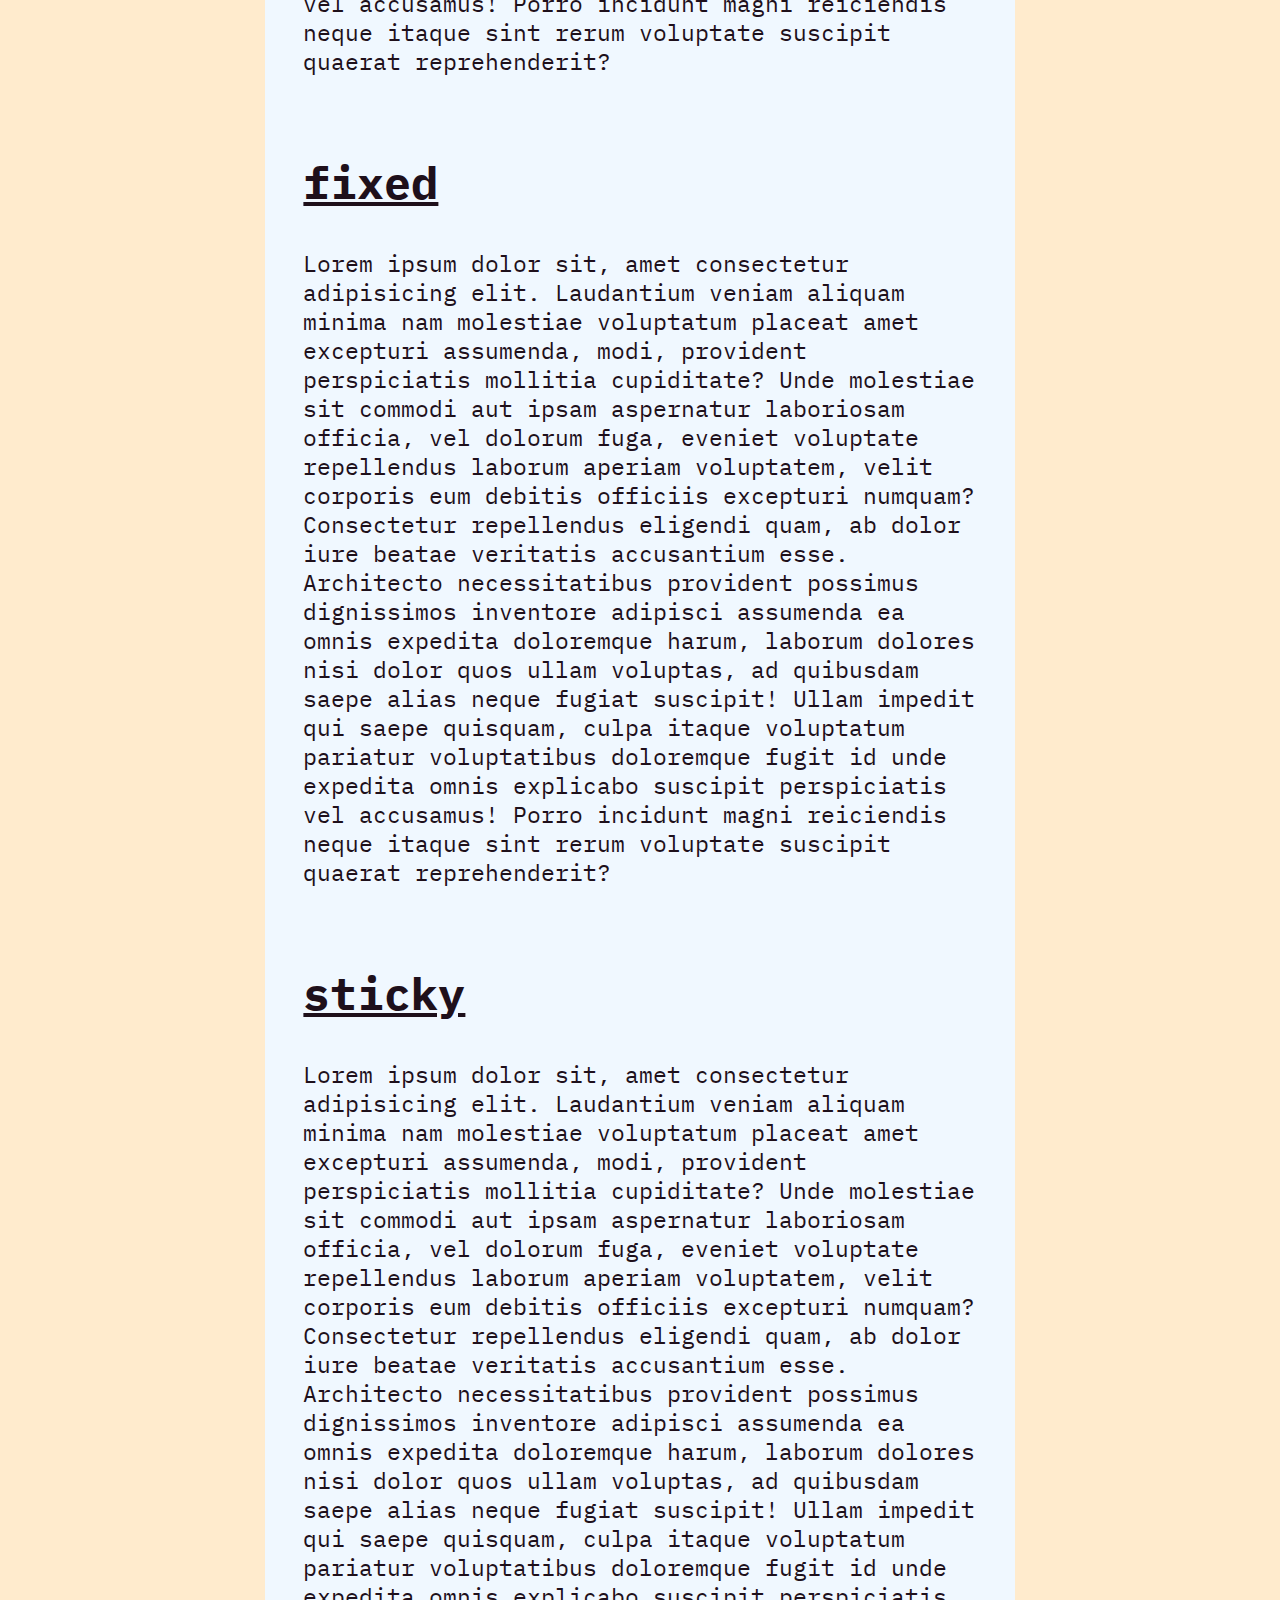
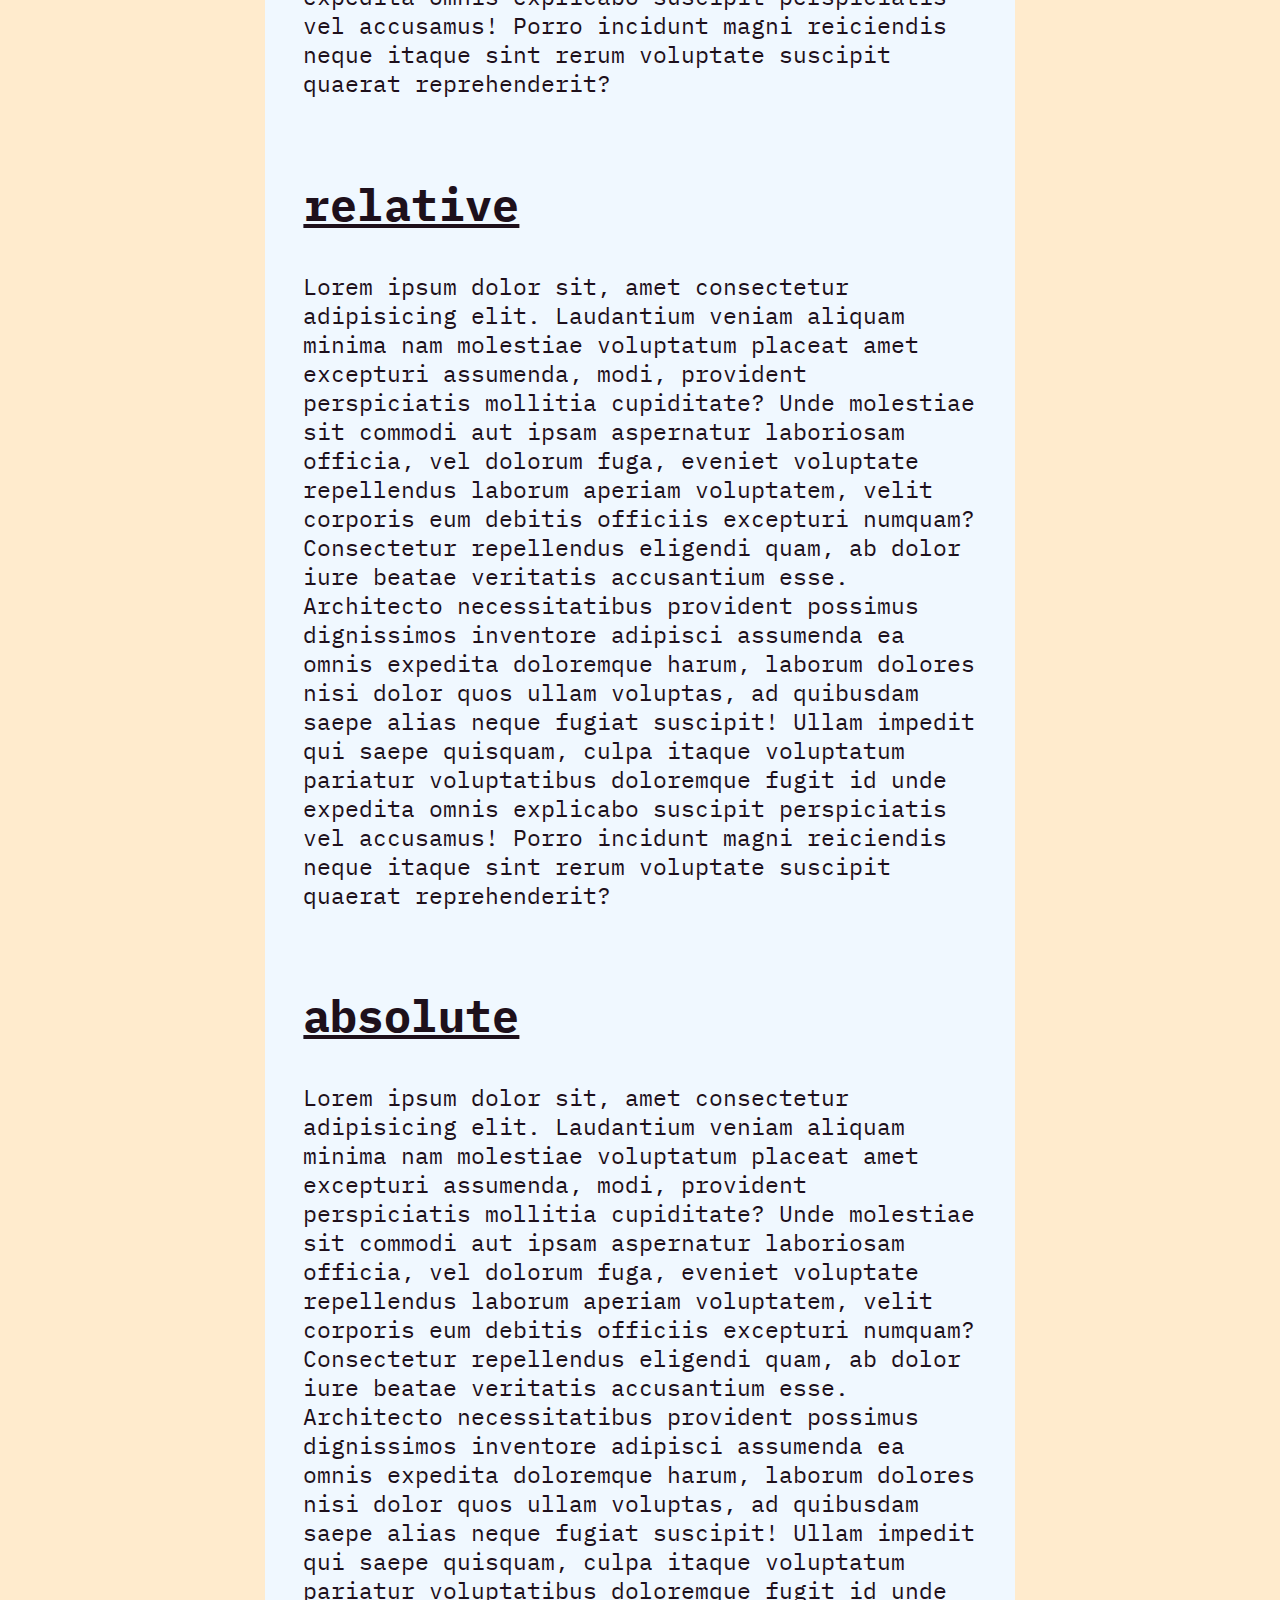
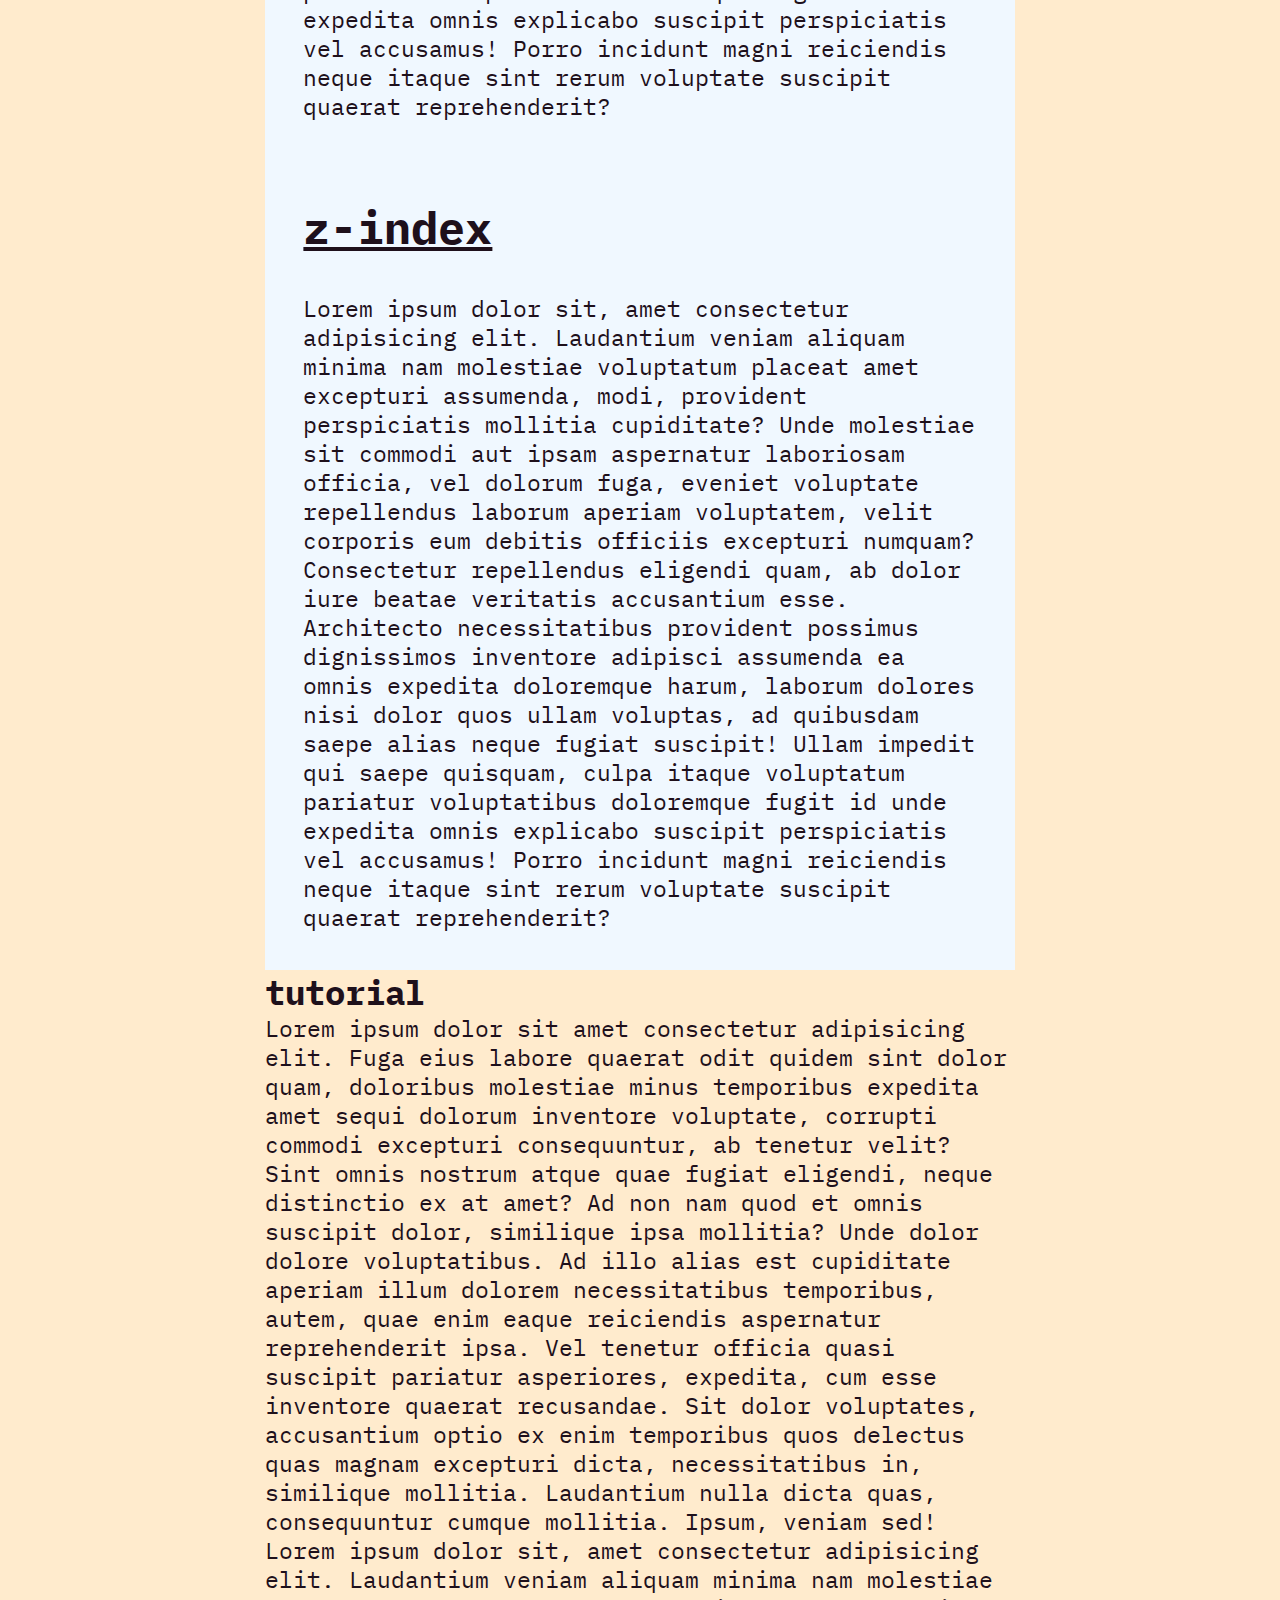
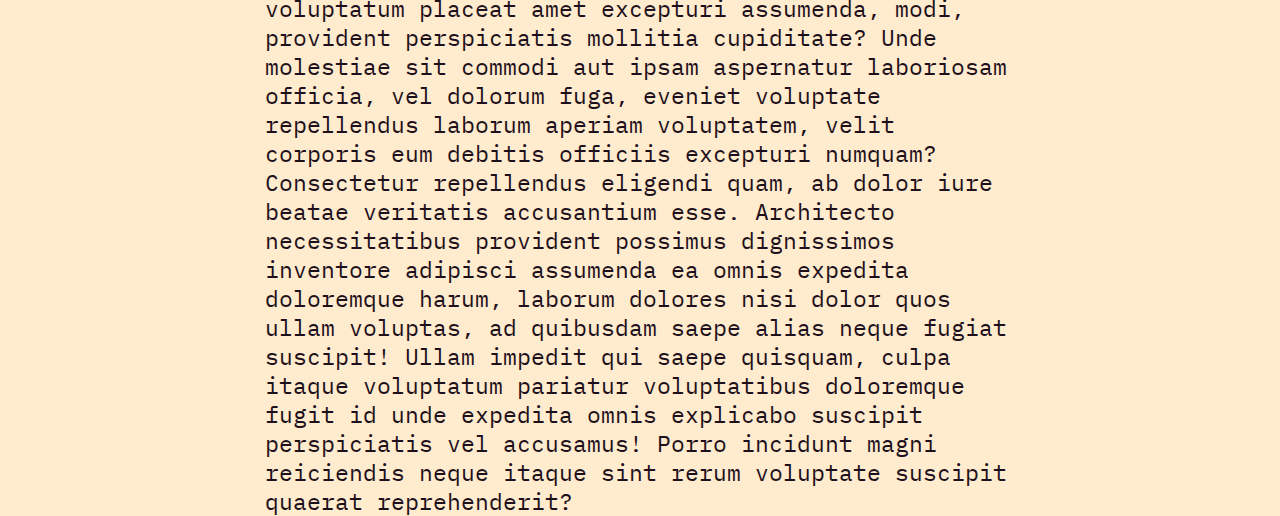
<file: tutorial/index.html>
<!DOCTYPE html>
<html lang="es">
<head>
	<link rel="preconnect" href="https://fonts.googleapis.com">
	<link rel="preconnect" href="https://fonts.gstatic.com" crossorigin>
	<link href="https://fonts.googleapis.com/css2?family=IBM+Plex+Mono:ital,wght@0,400;0,700;1,400;1,700&display=swap" rel="stylesheet">
	<link rel="icon" type="image/x-icon" href="ico/favicon.ico">
	<link rel="stylesheet" type="text/css" href="style.css">
	<meta charset="UTF-8">
	<meta name="viewport" content="width=device-width, initial-scale=1.0">
	<title>position</title>
</head>

<body class="f-regular">
	<header>
		<div class="aa">autoayuda</div>
		<div class="js">javascript</div>
		<div class="cara"></div>
		<div class="ojos"></div>
		<div class="titulo">
			<h3>CSS</h3>
			<h1>position</h1>
		</div>
		<div class="cortina"></div>
	</header>
	
	<main id="inicio">
		<div class="sti-nav">
		  <nav class="f-bold">
				<ul>
					<li>
						<a href="#fixed">
							fixed
						</a>
					</li>
					<li>
						<a href="#sticky">
							sticky
						</a>
					</li>
					<li>
						<a href="#relative">
							relative
						</a>
					</li>
					<li>
						<a href="#absolute">
							absolute
						</a>
					</li>
				</ul>
			</nav>
		</div>

		<address class="f-regular-i">
al dominio público<br>cc0 v1.0		</address>
	
		<section id="static">
			<div class="sep" id="sep-sta"></div>
			<h2>static</h2>
			<p>
				Lorem ipsum dolor sit, amet consectetur adipisicing elit.
				Laudantium veniam aliquam minima nam molestiae voluptatum
				placeat amet excepturi assumenda, modi, provident perspiciatis
				mollitia cupiditate? Unde molestiae sit commodi aut ipsam
				aspernatur laboriosam officia, vel dolorum fuga, eveniet
				voluptate repellendus laborum aperiam voluptatem, velit
				corporis eum debitis officiis excepturi numquam?
				Consectetur repellendus eligendi quam, ab dolor iure beatae
				veritatis accusantium esse. Architecto necessitatibus provident
				possimus dignissimos inventore adipisci assumenda ea omnis
				expedita doloremque harum, laborum dolores nisi dolor quos
				ullam voluptas, ad quibusdam saepe alias neque fugiat suscipit!
				Ullam impedit qui saepe quisquam, culpa itaque voluptatum pariatur
				voluptatibus doloremque fugit id unde expedita omnis explicabo
				suscipit perspiciatis vel accusamus! Porro incidunt magni reiciendis
				neque itaque sint rerum voluptate suscipit quaerat reprehenderit?
			</p>
		</section>

		<!-- <div id="btn-ini">
			<a href="#inicio">inicio</a>
		</div> -->

		<section id="fixed">
			<div class="sep" id="sep-fix"></div>
			<h2>fixed</h2>
			<p>
				Lorem ipsum dolor sit, amet consectetur adipisicing elit.
				Laudantium veniam aliquam minima nam molestiae voluptatum
				placeat amet excepturi assumenda, modi, provident perspiciatis
				mollitia cupiditate? Unde molestiae sit commodi aut ipsam
				aspernatur laboriosam officia, vel dolorum fuga, eveniet
				voluptate repellendus laborum aperiam voluptatem, velit
				corporis eum debitis officiis excepturi numquam?
				Consectetur repellendus eligendi quam, ab dolor iure beatae
				veritatis accusantium esse. Architecto necessitatibus provident
				possimus dignissimos inventore adipisci assumenda ea omnis
				expedita doloremque harum, laborum dolores nisi dolor quos
				ullam voluptas, ad quibusdam saepe alias neque fugiat suscipit!
				Ullam impedit qui saepe quisquam, culpa itaque voluptatum pariatur
				voluptatibus doloremque fugit id unde expedita omnis explicabo
				suscipit perspiciatis vel accusamus! Porro incidunt magni reiciendis
				neque itaque sint rerum voluptate suscipit quaerat reprehenderit?
			</p>
		</section>
		
		<section id="sticky">
			<div class="sep" id="sep-sti"></div>
			<h2>sticky</h2>
			<p>
				Lorem ipsum dolor sit, amet consectetur adipisicing elit.
				Laudantium veniam aliquam minima nam molestiae voluptatum
				placeat amet excepturi assumenda, modi, provident perspiciatis
				mollitia cupiditate? Unde molestiae sit commodi aut ipsam
				aspernatur laboriosam officia, vel dolorum fuga, eveniet
				voluptate repellendus laborum aperiam voluptatem, velit
				corporis eum debitis officiis excepturi numquam?
				Consectetur repellendus eligendi quam, ab dolor iure beatae
				veritatis accusantium esse. Architecto necessitatibus provident
				possimus dignissimos inventore adipisci assumenda ea omnis
				expedita doloremque harum, laborum dolores nisi dolor quos
				ullam voluptas, ad quibusdam saepe alias neque fugiat suscipit!
				Ullam impedit qui saepe quisquam, culpa itaque voluptatum pariatur
				voluptatibus doloremque fugit id unde expedita omnis explicabo
				suscipit perspiciatis vel accusamus! Porro incidunt magni reiciendis
				neque itaque sint rerum voluptate suscipit quaerat reprehenderit?
			</p>
		</section>

		<section id="relative">
			<div class="sep" id="sep-rel"></div>
			<h2>relative</h2>
			<p>
				Lorem ipsum dolor sit, amet consectetur adipisicing elit.
				Laudantium veniam aliquam minima nam molestiae voluptatum
				placeat amet excepturi assumenda, modi, provident perspiciatis
				mollitia cupiditate? Unde molestiae sit commodi aut ipsam
				aspernatur laboriosam officia, vel dolorum fuga, eveniet
				voluptate repellendus laborum aperiam voluptatem, velit
				corporis eum debitis officiis excepturi numquam?
				Consectetur repellendus eligendi quam, ab dolor iure beatae
				veritatis accusantium esse. Architecto necessitatibus provident
				possimus dignissimos inventore adipisci assumenda ea omnis
				expedita doloremque harum, laborum dolores nisi dolor quos
				ullam voluptas, ad quibusdam saepe alias neque fugiat suscipit!
				Ullam impedit qui saepe quisquam, culpa itaque voluptatum pariatur
				voluptatibus doloremque fugit id unde expedita omnis explicabo
				suscipit perspiciatis vel accusamus! Porro incidunt magni reiciendis
				neque itaque sint rerum voluptate suscipit quaerat reprehenderit?
			</p>
		</section>

		<section id="absolute">
			<div class="sep" id="sep-abs"></div>
			<h2>absolute</h2>
			<p>
				Lorem ipsum dolor sit, amet consectetur adipisicing elit.
				Laudantium veniam aliquam minima nam molestiae voluptatum
				placeat amet excepturi assumenda, modi, provident perspiciatis
				mollitia cupiditate? Unde molestiae sit commodi aut ipsam
				aspernatur laboriosam officia, vel dolorum fuga, eveniet
				voluptate repellendus laborum aperiam voluptatem, velit
				corporis eum debitis officiis excepturi numquam?
				Consectetur repellendus eligendi quam, ab dolor iure beatae
				veritatis accusantium esse. Architecto necessitatibus provident
				possimus dignissimos inventore adipisci assumenda ea omnis
				expedita doloremque harum, laborum dolores nisi dolor quos
				ullam voluptas, ad quibusdam saepe alias neque fugiat suscipit!
				Ullam impedit qui saepe quisquam, culpa itaque voluptatum pariatur
				voluptatibus doloremque fugit id unde expedita omnis explicabo
				suscipit perspiciatis vel accusamus! Porro incidunt magni reiciendis
				neque itaque sint rerum voluptate suscipit quaerat reprehenderit?
			</p>
		</section>

		<section id="zindex">
			<div class="sep" id="sep-zin"></div>
			<h2>z-index</h2>
			<p>
				Lorem ipsum dolor sit, amet consectetur adipisicing elit.
				Laudantium veniam aliquam minima nam molestiae voluptatum
				placeat amet excepturi assumenda, modi, provident perspiciatis
				mollitia cupiditate? Unde molestiae sit commodi aut ipsam
				aspernatur laboriosam officia, vel dolorum fuga, eveniet
				voluptate repellendus laborum aperiam voluptatem, velit
				corporis eum debitis officiis excepturi numquam?
				Consectetur repellendus eligendi quam, ab dolor iure beatae
				veritatis accusantium esse. Architecto necessitatibus provident
				possimus dignissimos inventore adipisci assumenda ea omnis
				expedita doloremque harum, laborum dolores nisi dolor quos
				ullam voluptas, ad quibusdam saepe alias neque fugiat suscipit!
				Ullam impedit qui saepe quisquam, culpa itaque voluptatum pariatur
				voluptatibus doloremque fugit id unde expedita omnis explicabo
				suscipit perspiciatis vel accusamus! Porro incidunt magni reiciendis
				neque itaque sint rerum voluptate suscipit quaerat reprehenderit?
			</p>
		</section>

		<article>
			<h2>tutorial</h2>
			<p>
				Lorem ipsum dolor sit amet consectetur adipisicing elit. Fuga eius labore quaerat odit quidem sint dolor quam, doloribus molestiae minus temporibus expedita amet sequi dolorum inventore voluptate, corrupti commodi excepturi consequuntur, ab tenetur velit? Sint omnis nostrum atque quae fugiat eligendi, neque distinctio ex at amet? Ad non nam quod et omnis suscipit dolor, similique ipsa mollitia? Unde dolor dolore voluptatibus. Ad illo alias est cupiditate aperiam illum dolorem necessitatibus temporibus, autem, quae enim eaque reiciendis aspernatur reprehenderit ipsa. Vel tenetur officia quasi suscipit pariatur asperiores, expedita, cum esse inventore quaerat recusandae. Sit dolor voluptates, accusantium optio ex enim temporibus quos delectus quas magnam excepturi dicta, necessitatibus in, similique mollitia. Laudantium nulla dicta quas, consequuntur cumque mollitia. Ipsum, veniam sed!
			</p>
			<p>
				Lorem ipsum dolor sit, amet consectetur adipisicing elit.
				Laudantium veniam aliquam minima nam molestiae voluptatum
				placeat amet excepturi assumenda, modi, provident perspiciatis
				mollitia cupiditate? Unde molestiae sit commodi aut ipsam
				aspernatur laboriosam officia, vel dolorum fuga, eveniet
				voluptate repellendus laborum aperiam voluptatem, velit
				corporis eum debitis officiis excepturi numquam?
				Consectetur repellendus eligendi quam, ab dolor iure beatae
				veritatis accusantium esse. Architecto necessitatibus provident
				possimus dignissimos inventore adipisci assumenda ea omnis
				expedita doloremque harum, laborum dolores nisi dolor quos
				ullam voluptas, ad quibusdam saepe alias neque fugiat suscipit!
				Ullam impedit qui saepe quisquam, culpa itaque voluptatum pariatur
				voluptatibus doloremque fugit id unde expedita omnis explicabo
				suscipit perspiciatis vel accusamus! Porro incidunt magni reiciendis
				neque itaque sint rerum voluptate suscipit quaerat reprehenderit?
			</p>
		</article>
	</main>

	<footer>
	</footer>
</body>
</html>
</file>
<file: 0_static/style.css>
html {
	color: rgb(165, 42, 42);
	background-color:	 rgb(0, 255, 60)
}

body {
	background-color: rgb(0, 238, 255);
	max-width: 400px;
	margin: 8px auto;
	padding: 5px;
}

.rect {
	width: 200px;
	height: 400px;
	margin: 5px 0;
	background-color: rgb(43, 43, 226);
}

.cuad {
	width: 200px;
	height: 200px;
	margin: 5px 0;
	background-color: rgba(137, 43, 226, 0.829);
	position: static;
}
</file>
<file: 1_fixed/style.css>
html {
	color: rgb(165, 42, 42);
	background-color:	 rgb(0, 255, 60)
}

body {
	background-color: rgb(0, 238, 255);
	max-width: 400px;
	margin: 8px auto;
	padding: 5px;
}

.rect {
	width: 200px;
	height: 400px;
	margin: 5px 0;
	background-color: rgb(43, 43, 226);
}

.cuad {
	width: 200px;
	height: 200px;
	margin: 5px 0;
	background-color: rgba(137, 43, 226, 0.829);
	position: fixed;
	top: 15px;
	left: 60px;
}
</file>
<file: 2_sticky/style.css>
html {
	color: rgb(165, 42, 42);
	background-color:	 rgb(0, 255, 60)
}

body {
	background-color: rgb(0, 238, 255);
	max-width: 400px;
	margin: 8px auto;
	padding: 5px;
}

.rect {
	width: 200px;
	height: 400px;
	margin: 5px 0;
	background-color: rgb(43, 43, 226);
}

.cuad {
	width: 200px;
	height: 200px;
	margin: 5px 0;
	background-color: rgba(137, 43, 226, 0.829);
	position: sticky;
	top: 15px;
	left: 230px;
}
</file>
<file: 3_relative/style.css>
html {
	color: rgb(165, 42, 42);
	background-color:	 rgb(0, 255, 60)
}

body {
	background-color: rgb(0, 238, 255);
	max-width: 400px;
	margin: 8px auto;
	padding: 5px;
}

.rect {
	width: 200px;
	height: 400px;
	margin: 5px 0;
	background-color: rgb(43, 43, 226);
}

.cuad {
	width: 200px;
	height: 200px;
	margin: 5px 0;
	background-color: rgba(137, 43, 226, 0.829);
	position: relative;
	top: -35px;
	left: 60px;
}
</file>
<file: 4_absolute/style.css>
html {
	color: rgb(165, 42, 42);
	background-color:	 rgb(0, 255, 60)
}

body {
	background-color: rgb(0, 238, 255);
	max-width: 400px;
	margin: 8px auto;
	padding: 12px;
}

.rect {
	width: 200px;
	height: 400px;
	margin: 5px 0;
	background-color: rgb(43, 43, 226);
}

.cuad {
	width: 200px;
	height: 200px;
	margin: 5px 0;
	background-color: rgba(137, 43, 226, 0.829);
}

.cuad2 {
	width: 100px;
	height: 100px;
	margin-left: 45px;
	background-color: rgba(226, 43, 186, 0.66);
}

.cuad3 {
	width: 30px;
	height: 30px;
	background-color: rgba(226, 43, 43, 0.596);
	position: absolute;
	top: 15px;
	left: 30px;
}
</file>
<file: 5_ejemplo/style.css>
html {
	background-color: aqua;
	display: flex;
	justify-content: center;
}

body {
	margin: 0 auto;
	padding: 0;
	background-color: rgb(0, 255, 55);
	width: 100vw;
	max-width: 800px;
}

header {
	margin: 0;
	padding: 0;
	width: 100%;
	background-color: blue;
}

.meme {
	background-image: url("img/meme.jpg");
	background-size: cover;
	background-position: bottom;
	background-repeat: no-repeat;
	height: calc(100svh - 10vw);
	max-height: 95svh;
	min-height: 88svh;
	display: flex;
	justify-content: center;
	align-items: center;
}

a {
	text-decoration: none;
	color: black;
}

nav {
	position: sticky;
	background-color: rgb(25, 0, 255);
	height: 10vw;
	max-height: 12svh;
	min-height: 5svh;
	top: 0;
	display: flex;
	align-items: center;
}

nav ul {
	margin: 0;
	padding: 3vw;
	width: 100%;
	display: flex;
	justify-content: space-between;
}

nav ul li {
	display: inline-block;
	margin: 0;
	padding: 0;
	font-size: clamp(0.5rem, 4vw, 2.1rem);
}

.sp-chi {
	font-size: clamp(0.45rem, 3vw, 1.5rem);
}

.sp-gra {
	font-style: normal;
}

#lin-fix {
	margin: 0;
	padding: 0;
	position: fixed;
	bottom: 0;
	width: 100%;
	max-width: 800px;
	visibility: hidden;
}

.lin-vis {
	visibility: visible;
	background-color: rgb(25, 0, 255);
	padding: 0 0.5vw 0.6vw 0.5vw;
	border-radius: 1.6vw;
	box-shadow: 5px 5px 16px rgba(0, 0, 0, 0.3);
}

@media (max-aspect-ratio: 3/4) {
	nav {
		background-color: rgb(255, 77, 0);
	}
}





main {
	width: 100%;
	margin: 0;
	padding: 0.01svh 0;
	background-color: rgb(255, 0, 106);
}

main section {
	margin: 2svh 2vw;
}
/* 
main section h2 {
	display: block;
} */
</file>
<file: tutorial/style.css>
/*

	25O25
	mj-una
	cc0

*/

/* global */

* {
  margin: 0;
  padding: 0;
  box-sizing: border-box;
}

:root {
	
	--cfp: rgb(255, 235, 205); /* color fondo principal  */
	--cfs: rgb(240, 248, 255); /* color fondo secundario */
	--ctp: rgb(30, 16, 27);    /* color texto principal  */
	--cts: rgb(166, 148, 135); /* color texto secundario */

	--margen: 3vw;
	--ancho: calc(100vw - 2 * var(--margen));

	--mct: calc(3 * var(--margen)); /* margen caja texto */

	--fsize: clamp(calc(1svh * (5 / 6)), 3vw, calc(3svh * (5 / 6)));
	font-size: var(--fsize);
}

html {
	position: relative;

	background-color: var(--cfp);
	color: var(--ctp);

	height: 100%;

	scroll-behavior: smooth;
}

a {
	text-decoration: none;
	color: var(--ct);
}

body {
	position: static;
	width: var(--ancho);
	margin: 0 auto;
}

@media (min-aspect-ratio: 5 / 6) {
	:root {
		--ancho: calc(100svh * (5 / 6));
	}

	body {
		max-width: var(--ancho);
	}
}

/* tipografia */

.f-regular {
  font-family: "IBM Plex Mono", monospace;
  font-weight: 400;
  font-style: normal;
}

.f-bold {
  font-family: "IBM Plex Mono", monospace;
  font-weight: 700;
  font-style: normal;
}

.f-regular-i {
  font-family: "IBM Plex Mono", monospace;
  font-weight: 400;
  font-style: italic;
}

.f-bold-i {
  font-family: "IBM Plex Mono", monospace;
  font-weight: 700;
  font-style: italic;
}

/* _______________________________________________________ */

/* header */

header {
	position: relative;
	height: calc(var(--ancho) * 0.9);
	background-color: var(--cfp);
}

.aa {
	position: absolute;
	top: 3svh;
	left: calc(var(--ancho) * 0.03);
	color: var(--cts);
	transform: rotate(-10deg);
}

.js {
	position: absolute;
	top: 3svh;
	right: calc(var(--ancho) * 0.03);
	color: var(--cts);
	transform: rotate(10deg);
}

.cara {
	position: absolute;
	z-index: 1;
	top: 0;
	left: calc(var(--ancho) * 0.2);
	
	height: calc(var(--ancho) * 0.6);
	width: calc(var(--ancho) * 0.6);

	background-image: url("img/cara2.png");
	background-size: cover;
	background-position: bottom;
	background-repeat: no-repeat;
}

.ojos {
	position: fixed;
	top: 1.1svh;
	z-index: 5;
	top: 1.2svh;
	left: 0;
	right: 0;
	margin: 0 auto;

	height: calc(var(--ancho) * 0.6);
	width: calc(var(--ancho) * 0.6);

	background-image: url("img/ojos.png");
	background-size: cover;
	background-position: bottom;
	background-repeat: no-repeat;
}

.titulo {
	position: absolute;
	bottom: 2svh;
	z-index: 4;
}

h3 {
	position: relative;
	top: calc(var(--fsize) * 2);
	font-size: 5rem;
}

h1 {
	font-size: 6rem;
}

.cortina {
	position: absolute;
	bottom: 0;
	z-index: 14;

	width: 100%;
	height: calc(var(--ancho) * 0.9);
	/* background-color: aqua; */
	background: linear-gradient(to top, var(--cfp) 0%, rgba(0, 0, 0, 0) 23%);
}

/* _______________________________________________________ */

/* navbar */

.sti-nav {
	position: sticky;
	top: 0;
	z-index: 7;

	/* margin-top: calc(var(--ancho) * 0.04); */
	padding-top: calc(var(--ancho) * 0.02);
	background-color: var(--cfp);
}

nav {
	position: sticky;
	top: calc(var(--ancho) * 0.02);
	z-index: 7;
	
	/* padding: calc(var(--ancho) * 0.04); */
	padding-top: calc(var(--ancho) * 0.04);
	padding-bottom: calc(var(--ancho) * 0.01);
	border-radius: calc(var(--ancho) * 0.03) calc(var(--ancho) * 0.03) 0 0;

	background-color: var(--cfs);
}

nav ul {
	display: flex;
	justify-content: space-around;
}

nav ul li {
	display: inline-block;
	font-size: 1.4rem;
}

/* address */

address {
	position: relative;
	top: 0;
	z-index: 6;
	display: flex;
	justify-content: center;
	text-align: center;
	padding: var(--margen);
	
	color: var(--cts);
	background-color: var(--cfs);
}

/* section */

section {
	position: relative;
	top: 0;
	z-index: 6;

	padding: var(--margen);

	background-color: var(--cfs);
}

section h2 {
	margin-bottom: var(--margen);
	font-size: 2rem;
	text-decoration: underline;
}

article {
	position: relative;
	top: 0;
	z-index: 6;

	background-color: var(--cfp);
}



/* boton */

/* #btn-ini {
	position: absolute;
	top: 110svh;
	z-index: 14;

	width: 100%;
	height: 1000%;
	
	display: flex;
	justify-content: end;

	background-color: var(--cfs);
}

#btn-ini a {
	position: sticky;
	bottom: 90svh;
	z-index: 14;

	margin-right: var(--mct);
	padding: var(--margen);
	font-weight: 700;
	font-size: 1.4rem;
	background-color: var(--cfs);
} */



/* ||||||||||||||||||||||||||||||||||||||||||| */
/* ||||||||||||||||||||||||||||||||||||||||||| */
/* ||||||||||||||||||||||||||||||||||||||||||| */




/* :root {
	font-size: clamp(10px, 4.5vw, 200px);
} */



/* header */
/* 
.cara {
	position: relative;
	z-index: 0;

	display: flex;
	justify-content: center;
	align-items: center;
	
	width: 100vw;
	height: 100vw;

	background-image: url("img/cara.png");
	background-size: cover;
	background-position: bottom;
	background-repeat: no-repeat;
} */
/* 
.portada {
	background-image: url("img/meme.jpg");
	background-size: cover;
	background-position: bottom;
	background-repeat: no-repeat;
	height: 80svh;
}

address {
	background-color: blueviolet;
	height: 10svh;
	display: flex;
	justify-content: space-between;
} */

/* navbar */
/* 
nav {
	background-color: rgb(255, 0, 166);
	height: 10svh;
	display: flex;
	align-items: center;
	position: sticky;
	top: 0;
}

nav ul {
	margin: 0;
	padding: 0;
	width: 100%;	
	display: flex;
	justify-content: space-between;
}

nav ul li {
	display: inline-block;
	margin: 0;
	padding: 0;
	font-size: 1rem;
} */
</file>
